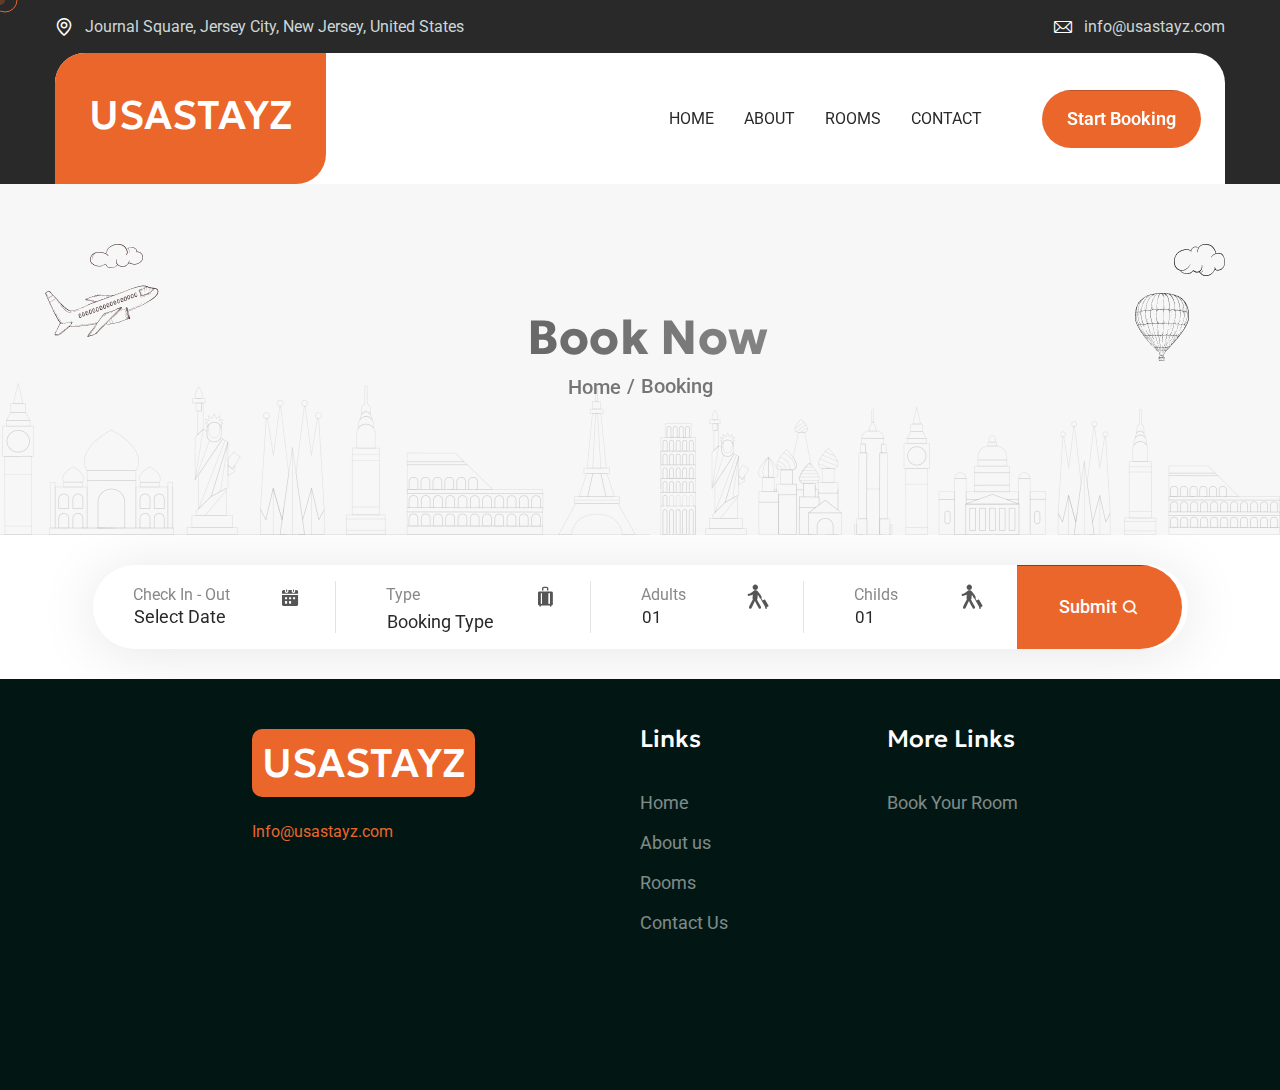
<file: booking.html>
<!DOCTYPE html>
<html lang="en">

<head>
	<meta charset="UTF-8" />
	<meta name="viewport" content="width=device-width, initial-scale=1.0" />
	<title>Book Now - USASTAYZ</title>
	<!-- favicons Icons -->
	<link rel="apple-touch-icon" sizes="180x180" href="./favicon/favicon.png" />
	<link rel="icon" type="image/png" sizes="32x32" href="./favicon/favicon.png" />
	<link rel="icon" type="image/png" sizes="16x16" href="./favicon/favicon.png" />
	<link rel="shortcut icon" href="./favicon/favicon.png" type="image/x-icon">
	<meta name="description" content="USASTAYZ is an amazing HTML designed template for travel website, travel Agency, travel blogs, tour operators, hotels, and various Travel and any other caregive website." />

	<!-- fonts -->
	<link rel="preconnect" href="https://fonts.googleapis.com">
	<link rel="preconnect" href="https://fonts.gstatic.com" crossorigin>
	<link href="https://fonts.googleapis.com/css2?family=Caveat:wght@400..700&family=Geologica:wght@100..900&family=Roboto:ital,wght@0,100;0,300;0,400;0,500;0,700;0,900;1,100;1,300;1,400;1,500;1,700;1,900&display=swap" rel="stylesheet">


	<link rel="stylesheet" href="assets/vendors/bootstrap/css/bootstrap.min.css" />
	<link rel="stylesheet" href="assets/vendors/bootstrap-select/bootstrap-select.min.css" />
	<link rel="stylesheet" href="assets/vendors/animate/animate.min.css" />
	<link rel="stylesheet" href="assets/vendors/fontawesome/css/all.min.css" />
	<link rel="stylesheet" href="assets/vendors/jquery-ui/jquery-ui.css" />
	<link rel="stylesheet" href="assets/vendors/jarallax/jarallax.css" />
	<link rel="stylesheet" href="assets/vendors/jquery-magnific-popup/jquery.magnific-popup.css" />
	<link rel="stylesheet" href="assets/vendors/daterangepicker-master/daterangepicker.css">
	<link rel="stylesheet" href="assets/vendors/travhub-icons/style.css" />
	<link rel="stylesheet" href="assets/vendors/travhub-icons2/style.css" />
	<link rel="stylesheet" href="assets/vendors/slick/slick.css">
	<link rel="stylesheet" href="assets/vendors/owl-carousel/css/owl.carousel.min.css" />
	<link rel="stylesheet" href="assets/vendors/owl-carousel/css/owl.theme.default.min.css" />

	<!-- template styles -->
	<link rel="stylesheet" href="assets/css/travhub.css" />
</head>

<body class="custom-cursor">
  <div class="custom-cursor__cursor"></div>
  <div class="custom-cursor__cursor-two"></div>
<!-- Preloader Icon -->
 <div class="page-wrapper">
	<div class="topbar-one">
	    <div class="container">
	        <div class="topbar-one__inner">
	            <ul class="list-unstyled topbar-one__info">
	                <li class="topbar-one__info__item">
	                    <i class="flaticon-pin-1 topbar-one__info__icon"></i>
	                    Journal Square, Jersey City, New Jersey, United States
	                </li>
	                <!-- <li class="topbar-one__info__item">
	                    <i class="flaticon-mail topbar-one__info__icon"></i>
	                    <a href="mailto:exam126@gmail.com">exam126@gmail.com</a>
	                </li> -->
	                <li class="topbar-one__info__item topbar-one__info__item--last">
	                    <i class="flaticon-mail topbar-one__info__icon"></i>
	                    <a href="mailto:info@usastayz.com">info@usastayz.com</a>
	                </li>
	            </ul><!-- /.list-unstyled topbar-one__info -->
	        </div><!-- /.topbar-one__inner -->
	    </div><!-- /.container-fluid -->
	</div><!-- /.topbar-one -->
	<header class="main-header sticky-header sticky-header--normal">
	    <div class="container">
	        <div class="main-header__inner">
	            <div class="main-header__logo">
	                <a href="https://www.usastayz.com/">
	                    <h1 class="footer-head" width="152">USASTAYZ</h1>
	                </a>
	            </div><!-- /.main-header__logo -->
	            <nav class="main-header__nav main-menu">
	                <ul class="main-menu__list">
						<li class="dropdown">
							<a href="https://www.usastayz.com/">Home</a>
						</li>
						<li>
							<a href="about.html">About</a>
						</li>
						<li class="dropdown">
							<a href="destination.html">Rooms</a>
						</li>
						<li>
							<a href="contact.html">Contact</a>
						</li>
					</ul>
	            </nav><!-- /.main-header__nav -->
	            <div class="main-header__right">
	                <div class="mobile-nav__btn mobile-nav__toggler">
	                    <span></span>
	                    <span></span>
	                    <span></span>
	                </div><!-- /.mobile-nav__toggler -->
					<a href="#" class="search-toggler main-header__search">
					</a><!-- /.search-toggler -->
	                <div class="main-header__btn">
	                    <a href="booking.html" class="travhub-btn">
	                        <span>Start Booking</span>
	                    </a><!-- /.thm-btn main-header__btn -->
	                </div>
	            </div><!-- /.main-header__right -->
	        </div><!-- /.main-header__inner -->
	    </div><!-- /.container-fluid -->
	</header><!-- /.main-header -->

    <section class="page-header">
        <div class="page-header__bg"></div><!-- /.page-header__bg -->
        <div class="page-header__shape-one"></div><!-- /.page-header__shape-one -->
        <div class="page-header__shape-two"></div><!-- /.page-header__shape-two -->
        <div class="container">
            <h2 class="page-header__title bw-split-in-right">Book Now</h2>
            <ul class="travhub-breadcrumb list-unstyled">
                <li><a href="https://www.usastayz.com/">Home</a></li>
                <li>Booking</li>
            </ul><!-- /.thm-breadcrumb list-unstyled -->
        </div><!-- /.container -->
    </section><!-- /.page-header -->
<br>
	<div class="container-fluid">
		<div class="hero-one__form">
			<div class="banner-form wow fadeInUp" data-wow-duration='1500ms' data-wow-delay='300ms'>
				<form class="banner-form__wrapper" action="booking_confirm.html">
					<div class="banner-form row gutter-x-30 align-items-center">
						<div class="banner-form__control banner-form__col--1 banner-form__control--form">
							<i class="icon icon-calendar-1"></i>
							<label for="date">Check In - Out</label>
							<input class="travhub-multi-datepicker" id="date" type="text" name="date" placeholder="Select Date">
						</div>
						<div class="banner-form__control banner-form__col--2">
							<i class="icon icon-luggage--1"></i>
							<label for="type2">Type</label>
							<select name="type" class="selectpicker" id="type2">
								<option value="select">Booking Type</option>
								<option value="Spain">Holiday</option>
								<option value="africa">Official</option>
							</select>
						</div>
	
						<div class="banner-form__control banner-form__col--4">
							<i class="icon icon-traveler-with-a-suitcase-1"></i><!-- / -->
							<label for="guests">Adults</label>
							<input id="guests" type="number" value="01" name="guests" placeholder="2">
						</div>
	
						<div class="banner-form__control banner-form__col--4">
							<i class="icon icon-traveler-with-a-suitcase-1"></i><!-- / -->
							<label for="guests">Childs</label>
							<input id="guests" type="number" value="01" name="guests" placeholder="2">
						</div>
	
						<div class="banner-form__control banner-form__button banner-form__col--5">
							<button class="travhub-btn" type="submit"><span>  Submit <i class="icon-magnifying-glass-1"></i></span></button>
						</div>
	
					</div>
				</form>
			</div></div><br>
			</div></div>
				</div><!-- item -->
			</div><!-- carousel -->
		</div>
	</section>
	<!-- blog-end -->

	<footer class="main-footer">
			<div class="mc-form__response"></div><!-- /.mc-form__response -->
		</div><!-- /.main-footer__top -->
			<div class="row">
				<div class="col-md-6 col-xl-4 wow fadeInUp" data-wow-delay="00ms">
					<div class="footer-widget footer-widget--about">
						<a href="https://www.usastayz.com/" class="footer-widget__logo">
							<h1 class="footer-head" width="185">USASTAYZ</h1>
						</a>
						<p class="footer-widget__text">
							<a href="mailto:info@usastayz.com">Info@usastayz.com</a>
						</p>
					</div><!-- /.footer-widget -->
				</div><!-- /.col-md-6 -->
				<div class="col-md-6 col-xl-2 wow fadeInUp" data-wow-delay="100ms">
					<div class="footer-widget footer-widget--links">
						<h2 class="footer-widget__title">Links</h2><!-- /.footer-widget__title -->
						<ul class="list-unstyled footer-widget__links">
							<li><a href="https://www.usastayz.com/">Home</a></li>
							<li><a href="about.html">About us</a></li>
							<li><a href="destination.html">Rooms</a></li>
							<!-- <li><a href="blog-grid-right.html">Blog</a></li> -->
							<li><a href="contact.html">Contact Us</a></li>
						</ul><!-- /.list-unstyled footer-widget__links -->
					</div><!-- /.footer-widget -->
				</div><!-- /.col-md-6 -->
				<div class="col-md-6 col-xl-2 wow fadeInUp" data-wow-delay="200ms">
					<div class="footer-widget footer-widget--links-two">
						<h2 class="footer-widget__title">More Links</h2><!-- /.footer-widget__title -->
						<ul class="list-unstyled footer-widget__links">
							<li><a href="booking.html">Book Your Room</a></li>
							<!-- <li><a href="about.html">Terms & conditions</a></li>
							<li><a href="pricing.html">Privacy policy</a></li>
							<li><a href="login.html">Cookie policy</a></li> -->
						</ul><!-- /.list-unstyled footer-widget__links -->
					</div><!-- /.footer-widget -->
				</div>
				</div><!-- /.col-md-6 -->
			</div><!-- /.row -->
		</div><!-- /.container -->
		<div class="main-footer__bottom  wow fadeInUp" data-wow-delay="00ms">
			<div class="container">
				<div class="main-footer__bottom__inner">
					<p class="main-footer__copyright">
						&copy; Copyright - <a href="https://usastayz.com/" target="_blank"> USASTAYZ </a><span class="dynamic-year"></span> Designed by <a href="https://techplustalent.com/" target="_blank">TechPlus Talent</a>
					</p>
				</div><!-- /.main-footer__inner -->
			</div><!-- /.container -->
		</div><!-- /.main-footer__bottom -->
	</footer><!-- /.main-footer -->

</div><!-- /.page-wrapper -->


<div class="mobile-nav__wrapper">
	<div class="mobile-nav__overlay mobile-nav__toggler"></div>
	<!-- /.mobile-nav__overlay -->
	<div class="mobile-nav__content">
		<span class="mobile-nav__close mobile-nav__toggler"><i class="fa fa-times"></i></span>
		<div class="logo-box">
			<a href="https://www.usastayz.com/" aria-label="logo image"><h1 class="footer-head" width="155">USASTAYZ</h1></a>
		</div>
		<!-- /.logo-box -->
		<div class="mobile-nav__container"></div>
		<!-- /.mobile-nav__container -->

		<ul class="mobile-nav__contact list-unstyled">
			<li>
				<i class="fa fa-envelope"></i>
				<a href="mailto:info@usastayz.com">info@usastayz.com</a>
			</li>
			<!-- <li>
				<i class="fa fa-phone-alt"></i>
				<a href="tel:666-888-0000">666 888 0000</a>
			</li> -->
		</ul><!-- /.mobile-nav__contact -->
		<!-- <div class="mobile-nav__social">
			<a href="https://facebook.com">
				<i class="fab fa-facebook-f" aria-hidden="true"></i>
				<span class="sr-only">Facebook</span>
			</a>
			<a href="https://twitter.com">
				<i class="fab fa-twitter" aria-hidden="true"></i>
				<span class="sr-only">Twitter</span>
			</a>
			<a href="https://linkedin.com">
				<i class="fab fa-linkedin-in" aria-hidden="true"></i>
				<span class="sr-only">Linkedin</span>
			</a>
			<a href="https://instagram.com">
				<i class="fab fa-instagram" aria-hidden="true"></i>
				<span class="sr-only">Instagram</span>
			</a> -->
		</div><!-- /.mobile-nav__social -->
	</div>
	<!-- /.mobile-nav__content -->
</div>
<!-- /.mobile-nav__wrapper -->
<div class="search-popup">
	<div class="search-popup__overlay search-toggler"></div>
	<!-- /.search-popup__overlay -->
	<div class="search-popup__content">
		<form role="search" method="get" class="search-popup__form" action="#">
			<input type="text" id="search" placeholder="Search Here..." />
			<button type="submit" aria-label="search submit">
				<span><i class="flaticon-search"></i></span>
			</button>
		</form>
	</div>
	<!-- /.search-popup__content -->
</div>
<!-- /.search-popup -->

<a href="#" class="scroll-to-top">
    <svg class="scroll-to-top__circle" width="100%" height="100%" viewBox="-1 -1 102 102">
        <path d="M50,1 a49,49 0 0,1 0,98 a49,49 0 0,1 0,-98" />
    </svg>
</a>


<script src="assets/vendors/jquery/jquery-3.7.1.min.js"></script>
<script src="assets/vendors/bootstrap/js/bootstrap.bundle.min.js"></script>
<script src="assets/vendors/bootstrap-select/bootstrap-select.min.js"></script>
<script src="assets/vendors/jarallax/jarallax.min.js"></script>
<script src="assets/vendors/jquery-ui/jquery-ui.js"></script>
<script src="assets/vendors/jquery-ajaxchimp/jquery.ajaxchimp.min.js"></script>
<script src="assets/vendors/jquery-appear/jquery.appear.min.js"></script>
<script src="assets/vendors/jquery-magnific-popup/jquery.magnific-popup.min.js"></script>
<script src="assets/vendors/jquery-validate/jquery.validate.min.js"></script>
<script src="assets/vendors/wnumb/wNumb.min.js"></script>
<script src="assets/vendors/daterangepicker-master/moment.min.js"></script>
<script src="assets/vendors/daterangepicker-master/daterangepicker.js"></script>
<script src="assets/vendors/owl-carousel/js/owl.carousel.min.js"></script>
<script src="assets/vendors/wow/wow.js"></script>
<script src="assets/vendors/imagesloaded/imagesloaded.min.js"></script>
<script src="assets/vendors/isotope/isotope.js"></script>
<script src="assets/vendors/simpleParallax/simpleParallax.min.js"></script>
<script src="assets/vendors/slick/slick.min.js"></script>
<script src="assets/vendors/countdown/countdown.min.js"></script>
<!-- gsap js -->
<script src="assets/vendors/gsap/gsap.js"></script>
<script src="assets/vendors/gsap/scrolltrigger.min.js"></script>
<script src="assets/vendors/gsap/splittext.min.js"></script>
<script src="assets/vendors/gsap/travhub-split.js"></script>
<!-- template js -->
<script src="assets/js/travhub.js"></script>
</body>

</html>
</file>
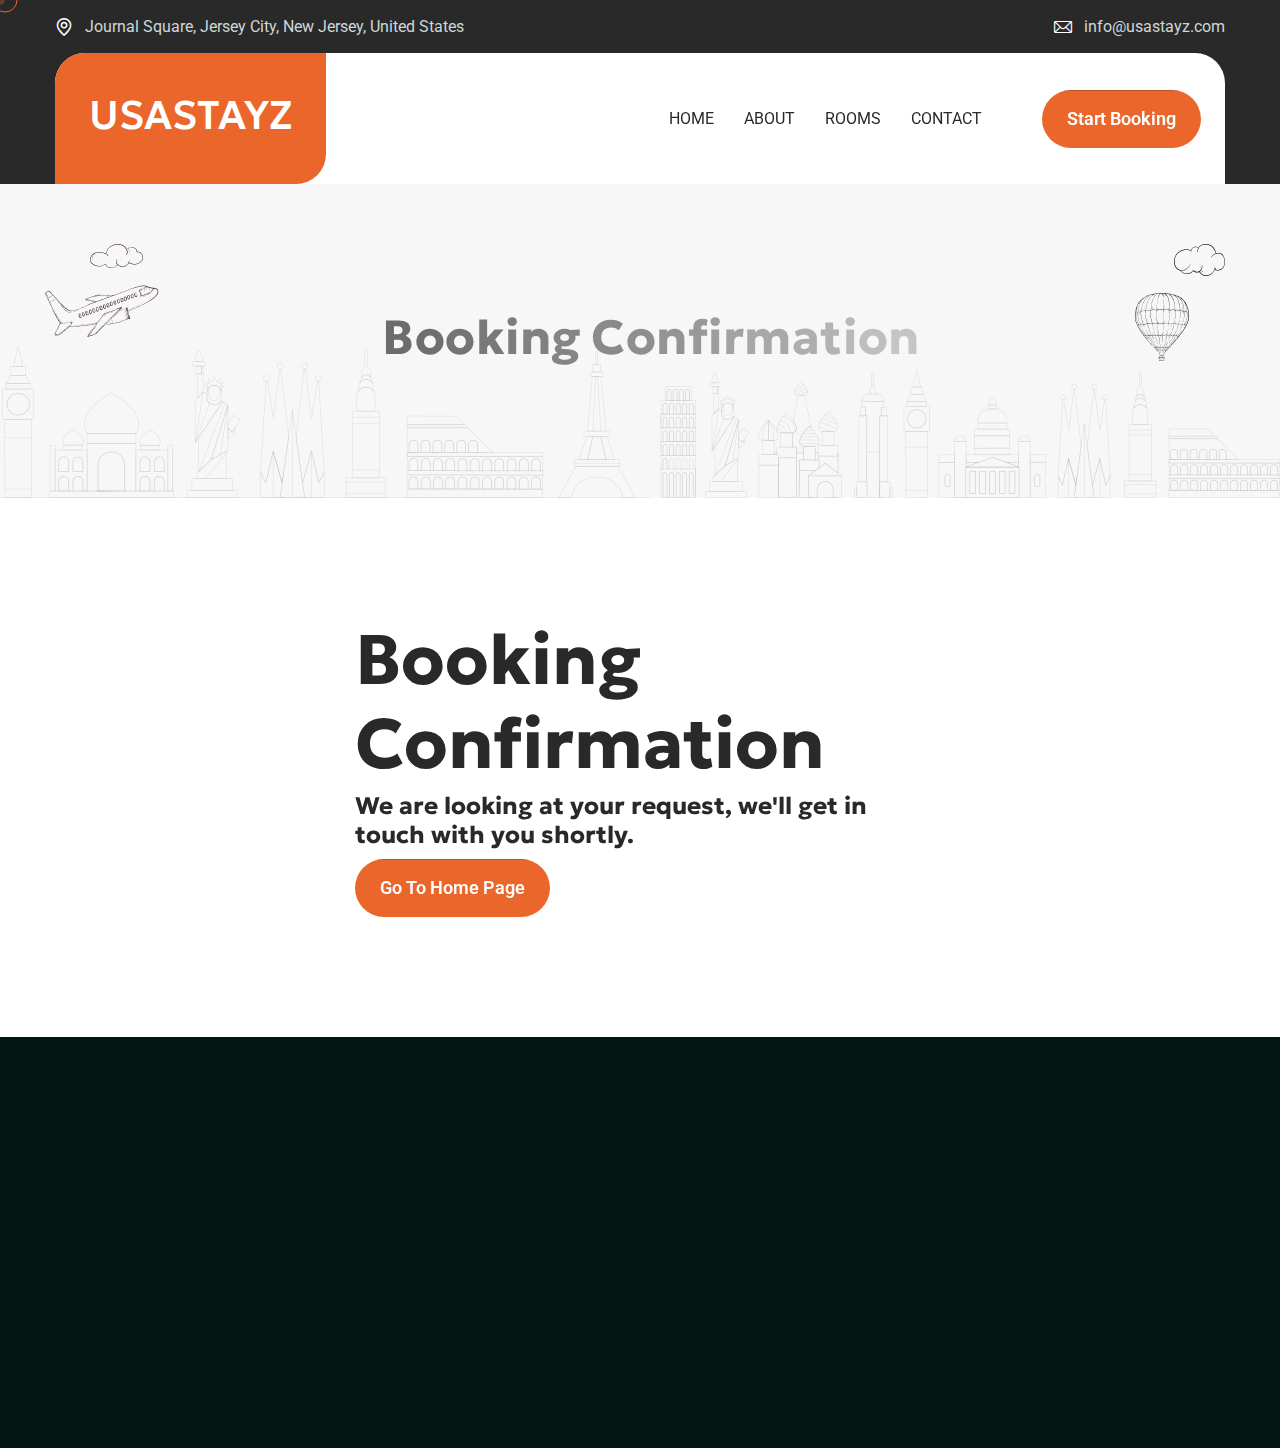
<file: booking_confirm.html>
<!DOCTYPE html>
<html lang="en">

<head>
	<meta charset="UTF-8" />
	<meta name="viewport" content="width=device-width, initial-scale=1.0" />
	<title>Booking Confirmation</title>
	<!-- favicons Icons -->
	<link rel="apple-touch-icon" sizes="180x180" href="./favicon/favicon.png" />
	<link rel="icon" type="image/png" sizes="32x32" href="./favicon/favicon.png" />
	<link rel="icon" type="image/png" sizes="16x16" href="./favicon/favicon.png" />
	<link rel="shortcut icon" href="./favicon/favicon.png" type="image/x-icon">
	<meta name="description" content="USASTAYZ is an amazing HTML designed template for travel website, travel Agency, travel blogs, tour operators, hotels, and various Travel and any other caregive website." />

	<!-- fonts -->
	<link rel="preconnect" href="https://fonts.googleapis.com">
	<link rel="preconnect" href="https://fonts.gstatic.com" crossorigin>
	<link href="https://fonts.googleapis.com/css2?family=Caveat:wght@400..700&family=Geologica:wght@100..900&family=Roboto:ital,wght@0,100;0,300;0,400;0,500;0,700;0,900;1,100;1,300;1,400;1,500;1,700;1,900&display=swap" rel="stylesheet">


	<link rel="stylesheet" href="assets/vendors/bootstrap/css/bootstrap.min.css" />
	<link rel="stylesheet" href="assets/vendors/bootstrap-select/bootstrap-select.min.css" />
	<link rel="stylesheet" href="assets/vendors/animate/animate.min.css" />
	<link rel="stylesheet" href="assets/vendors/fontawesome/css/all.min.css" />
	<link rel="stylesheet" href="assets/vendors/jquery-ui/jquery-ui.css" />
	<link rel="stylesheet" href="assets/vendors/jarallax/jarallax.css" />
	<link rel="stylesheet" href="assets/vendors/jquery-magnific-popup/jquery.magnific-popup.css" />
	<link rel="stylesheet" href="assets/vendors/daterangepicker-master/daterangepicker.css">
	<link rel="stylesheet" href="assets/vendors/travhub-icons/style.css" />
	<link rel="stylesheet" href="assets/vendors/travhub-icons2/style.css" />
	<link rel="stylesheet" href="assets/vendors/slick/slick.css">
	<link rel="stylesheet" href="assets/vendors/owl-carousel/css/owl.carousel.min.css" />
	<link rel="stylesheet" href="assets/vendors/owl-carousel/css/owl.theme.default.min.css" />

	<!-- template styles -->
	<link rel="stylesheet" href="assets/css/travhub.css" />
</head>

<body class="custom-cursor">
  <div class="custom-cursor__cursor"></div>
  <div class="custom-cursor__cursor-two"></div>
<!-- Preloader Icon -->
 <div class="page-wrapper">
	<div class="topbar-one">
	    <div class="container">
	        <div class="topbar-one__inner">
	            <ul class="list-unstyled topbar-one__info">
	                <li class="topbar-one__info__item">
	                    <i class="flaticon-pin-1 topbar-one__info__icon"></i>
	                    Journal Square, Jersey City, New Jersey, United States
	                </li>
	                <!-- <li class="topbar-one__info__item">
	                    <i class="flaticon-mail topbar-one__info__icon"></i>
	                    <a href="mailto:exam126@gmail.com">exam126@gmail.com</a>
	                </li> -->
	                <li class="topbar-one__info__item topbar-one__info__item--last">
	                    <i class="flaticon-mail topbar-one__info__icon"></i>
	                    <a href="mailto:info@usastayz.com">info@usastayz.com</a>
	                </li>
	            </ul><!-- /.list-unstyled topbar-one__info -->
	        </div><!-- /.topbar-one__inner -->
	    </div><!-- /.container-fluid -->
	</div><!-- /.topbar-one -->
	<header class="main-header sticky-header sticky-header--normal">
	    <div class="container">
	        <div class="main-header__inner">
	            <div class="main-header__logo">
	                <a href="https://www.usastayz.com/">
	                    <h1 class="footer-head" width="152">USASTAYZ</h1>
	                </a>
	            </div><!-- /.main-header__logo -->
	            <nav class="main-header__nav main-menu">
	                <ul class="main-menu__list">
						<li class="dropdown">
							<a href="https://www.usastayz.com/">Home</a>
						</li>
						<li>
							<a href="about.html">About</a>
						</li>
						<li class="dropdown">
							<a href="destination.html">Rooms</a>
						</li>
						<li>
							<a href="contact.html">Contact</a>
						</li>
					</ul>
	            </nav><!-- /.main-header__nav -->
	            <div class="main-header__right">
	                <div class="mobile-nav__btn mobile-nav__toggler">
	                    <span></span>
	                    <span></span>
	                    <span></span>
	                </div><!-- /.mobile-nav__toggler -->
					<a href="#" class="search-toggler main-header__search">
					</a><!-- /.search-toggler -->
	                <div class="main-header__btn">
	                    <a href="booking.html" class="travhub-btn">
	                        <span>Start Booking</span>
	                    </a><!-- /.thm-btn main-header__btn -->
	                </div>
	            </div><!-- /.main-header__right -->
	        </div><!-- /.main-header__inner -->
	    </div><!-- /.container-fluid -->
	</header><!-- /.main-header -->

    <section class="page-header">
        <div class="page-header__bg"></div><!-- /.page-header__bg -->
        <div class="page-header__shape-one"></div><!-- /.page-header__shape-one -->
        <div class="page-header__shape-two"></div><!-- /.page-header__shape-two -->
        <div class="container">
            <h2 class="page-header__title bw-split-in-right">Booking Confirmation</h2>
            </ul><!-- /.thm-breadcrumb list-unstyled -->
        </div><!-- /.container -->
    </section><!-- /.page-header -->

    <section class="error-404">
		<div class="container">
			<div class="row d-flex align-items-center">
				<div class="col-md-6 wow fadeInRight" data-wow-delay="200ms">
					<div class="error-404__content">
						<h4 class="error-404__title">Booking Confirmation</h4><!-- /.error-404__title -->
						<h3 class="error-404__sub-title">We are looking at your request, we'll get in touch with you shortly.</h3><!-- /.error-404__title -->
						
						<div class="error-404__btns">
							<a href="https://www.usastayz.com/" class="travhub-btn"><span>Go To Home Page</span></a>
						</div><!-- /.error-404__btns -->
					</div>
				</div>
			</div>
		</div><!-- /.container -->
    </section><!-- /.error-404 -->


</div>
				</div><!-- item -->
			</div><!-- carousel -->
		</div>
	</section>
	<!-- blog-end -->

	<footer class="main-footer">
			<div class="mc-form__response"></div><!-- /.mc-form__response -->
		</div><!-- /.main-footer__top -->
			<div class="row">
				<div class="col-md-6 col-xl-4 wow fadeInUp" data-wow-delay="00ms">
					<div class="footer-widget footer-widget--about">
						<a href="https://www.usastayz.com/" class="footer-widget__logo">
							<h1 class="footer-head" width="185">USASTAYZ</h1>
						</a>
						<p class="footer-widget__text">
							<a href="mailto:info@usastayz.com">Info@usastayz.com</a>
						</p>
					</div><!-- /.footer-widget -->
				</div><!-- /.col-md-6 -->
				<div class="col-md-6 col-xl-2 wow fadeInUp" data-wow-delay="100ms">
					<div class="footer-widget footer-widget--links">
						<h2 class="footer-widget__title">Links</h2><!-- /.footer-widget__title -->
						<ul class="list-unstyled footer-widget__links">
							<li><a href="https://www.usastayz.com/">Home</a></li>
							<li><a href="about.html">About us</a></li>
							<li><a href="destination.html">Rooms</a></li>
							<!-- <li><a href="blog-grid-right.html">Blog</a></li> -->
							<li><a href="contact.html">Contact Us</a></li>
						</ul><!-- /.list-unstyled footer-widget__links -->
					</div><!-- /.footer-widget -->
				</div><!-- /.col-md-6 -->
				<div class="col-md-6 col-xl-2 wow fadeInUp" data-wow-delay="200ms">
					<div class="footer-widget footer-widget--links-two">
						<h2 class="footer-widget__title">More Links</h2><!-- /.footer-widget__title -->
						<ul class="list-unstyled footer-widget__links">
							<li><a href="booking.html">Book Your Room</a></li>
							<!-- <li><a href="about.html">Terms & conditions</a></li>
							<li><a href="pricing.html">Privacy policy</a></li>
							<li><a href="login.html">Cookie policy</a></li> -->
						</ul><!-- /.list-unstyled footer-widget__links -->
					</div><!-- /.footer-widget -->
				</div>
				</div><!-- /.col-md-6 -->
			</div><!-- /.row -->
		</div><!-- /.container -->
		<div class="main-footer__bottom  wow fadeInUp" data-wow-delay="00ms">
			<div class="container">
				<div class="main-footer__bottom__inner">
					<p class="main-footer__copyright">
						&copy; Copyright - <a href="https://usastayz.com/" target="_blank"> USASTAYZ </a><span class="dynamic-year"></span> Designed by <a href="https://techplustalent.com/" target="_blank">TechPlus Talent</a>
					</p>
				</div><!-- /.main-footer__inner -->
			</div><!-- /.container -->
		</div><!-- /.main-footer__bottom -->
	</footer><!-- /.main-footer -->

</div><!-- /.page-wrapper -->


<div class="mobile-nav__wrapper">
	<div class="mobile-nav__overlay mobile-nav__toggler"></div>
	<!-- /.mobile-nav__overlay -->
	<div class="mobile-nav__content">
		<span class="mobile-nav__close mobile-nav__toggler"><i class="fa fa-times"></i></span>
		<div class="logo-box">
			<a href="https://www.usastayz.com/" aria-label="logo image"><h1 class="footer-head" width="155">USASTAYZ</h1></a>
		</div>
		<!-- /.logo-box -->
		<div class="mobile-nav__container"></div>
		<!-- /.mobile-nav__container -->

		<ul class="mobile-nav__contact list-unstyled">
			<li>
				<i class="fa fa-envelope"></i>
				<a href="mailto:info@usastayz.com">info@usastayz.com</a>
			</li>
			<!-- <li>
				<i class="fa fa-phone-alt"></i>
				<a href="tel:666-888-0000">666 888 0000</a>
			</li> -->
		</ul><!-- /.mobile-nav__contact -->
		<!-- <div class="mobile-nav__social">
			<a href="https://facebook.com">
				<i class="fab fa-facebook-f" aria-hidden="true"></i>
				<span class="sr-only">Facebook</span>
			</a>
			<a href="https://twitter.com">
				<i class="fab fa-twitter" aria-hidden="true"></i>
				<span class="sr-only">Twitter</span>
			</a>
			<a href="https://linkedin.com">
				<i class="fab fa-linkedin-in" aria-hidden="true"></i>
				<span class="sr-only">Linkedin</span>
			</a>
			<a href="https://instagram.com">
				<i class="fab fa-instagram" aria-hidden="true"></i>
				<span class="sr-only">Instagram</span>
			</a> -->
		</div><!-- /.mobile-nav__social -->
	</div>
	<!-- /.mobile-nav__content -->
</div>
<!-- /.mobile-nav__wrapper -->
<div class="search-popup">
	<div class="search-popup__overlay search-toggler"></div>
	<!-- /.search-popup__overlay -->
	<div class="search-popup__content">
		<form role="search" method="get" class="search-popup__form" action="#">
			<input type="text" id="search" placeholder="Search Here..." />
			<button type="submit" aria-label="search submit">
				<span><i class="flaticon-search"></i></span>
			</button>
		</form>
	</div>
	<!-- /.search-popup__content -->
</div>
<!-- /.search-popup -->

<a href="#" class="scroll-to-top">
    <svg class="scroll-to-top__circle" width="100%" height="100%" viewBox="-1 -1 102 102">
        <path d="M50,1 a49,49 0 0,1 0,98 a49,49 0 0,1 0,-98" />
    </svg>
</a>


<script src="assets/vendors/jquery/jquery-3.7.1.min.js"></script>
<script src="assets/vendors/bootstrap/js/bootstrap.bundle.min.js"></script>
<script src="assets/vendors/bootstrap-select/bootstrap-select.min.js"></script>
<script src="assets/vendors/jarallax/jarallax.min.js"></script>
<script src="assets/vendors/jquery-ui/jquery-ui.js"></script>
<script src="assets/vendors/jquery-ajaxchimp/jquery.ajaxchimp.min.js"></script>
<script src="assets/vendors/jquery-appear/jquery.appear.min.js"></script>
<script src="assets/vendors/jquery-magnific-popup/jquery.magnific-popup.min.js"></script>
<script src="assets/vendors/jquery-validate/jquery.validate.min.js"></script>
<script src="assets/vendors/wnumb/wNumb.min.js"></script>
<script src="assets/vendors/daterangepicker-master/moment.min.js"></script>
<script src="assets/vendors/daterangepicker-master/daterangepicker.js"></script>
<script src="assets/vendors/owl-carousel/js/owl.carousel.min.js"></script>
<script src="assets/vendors/wow/wow.js"></script>
<script src="assets/vendors/imagesloaded/imagesloaded.min.js"></script>
<script src="assets/vendors/isotope/isotope.js"></script>
<script src="assets/vendors/simpleParallax/simpleParallax.min.js"></script>
<script src="assets/vendors/slick/slick.min.js"></script>
<script src="assets/vendors/countdown/countdown.min.js"></script>
<!-- gsap js -->
<script src="assets/vendors/gsap/gsap.js"></script>
<script src="assets/vendors/gsap/scrolltrigger.min.js"></script>
<script src="assets/vendors/gsap/splittext.min.js"></script>
<script src="assets/vendors/gsap/travhub-split.js"></script>
<!-- template js -->
<script src="assets/js/travhub.js"></script>
</body>

</html>
</file>
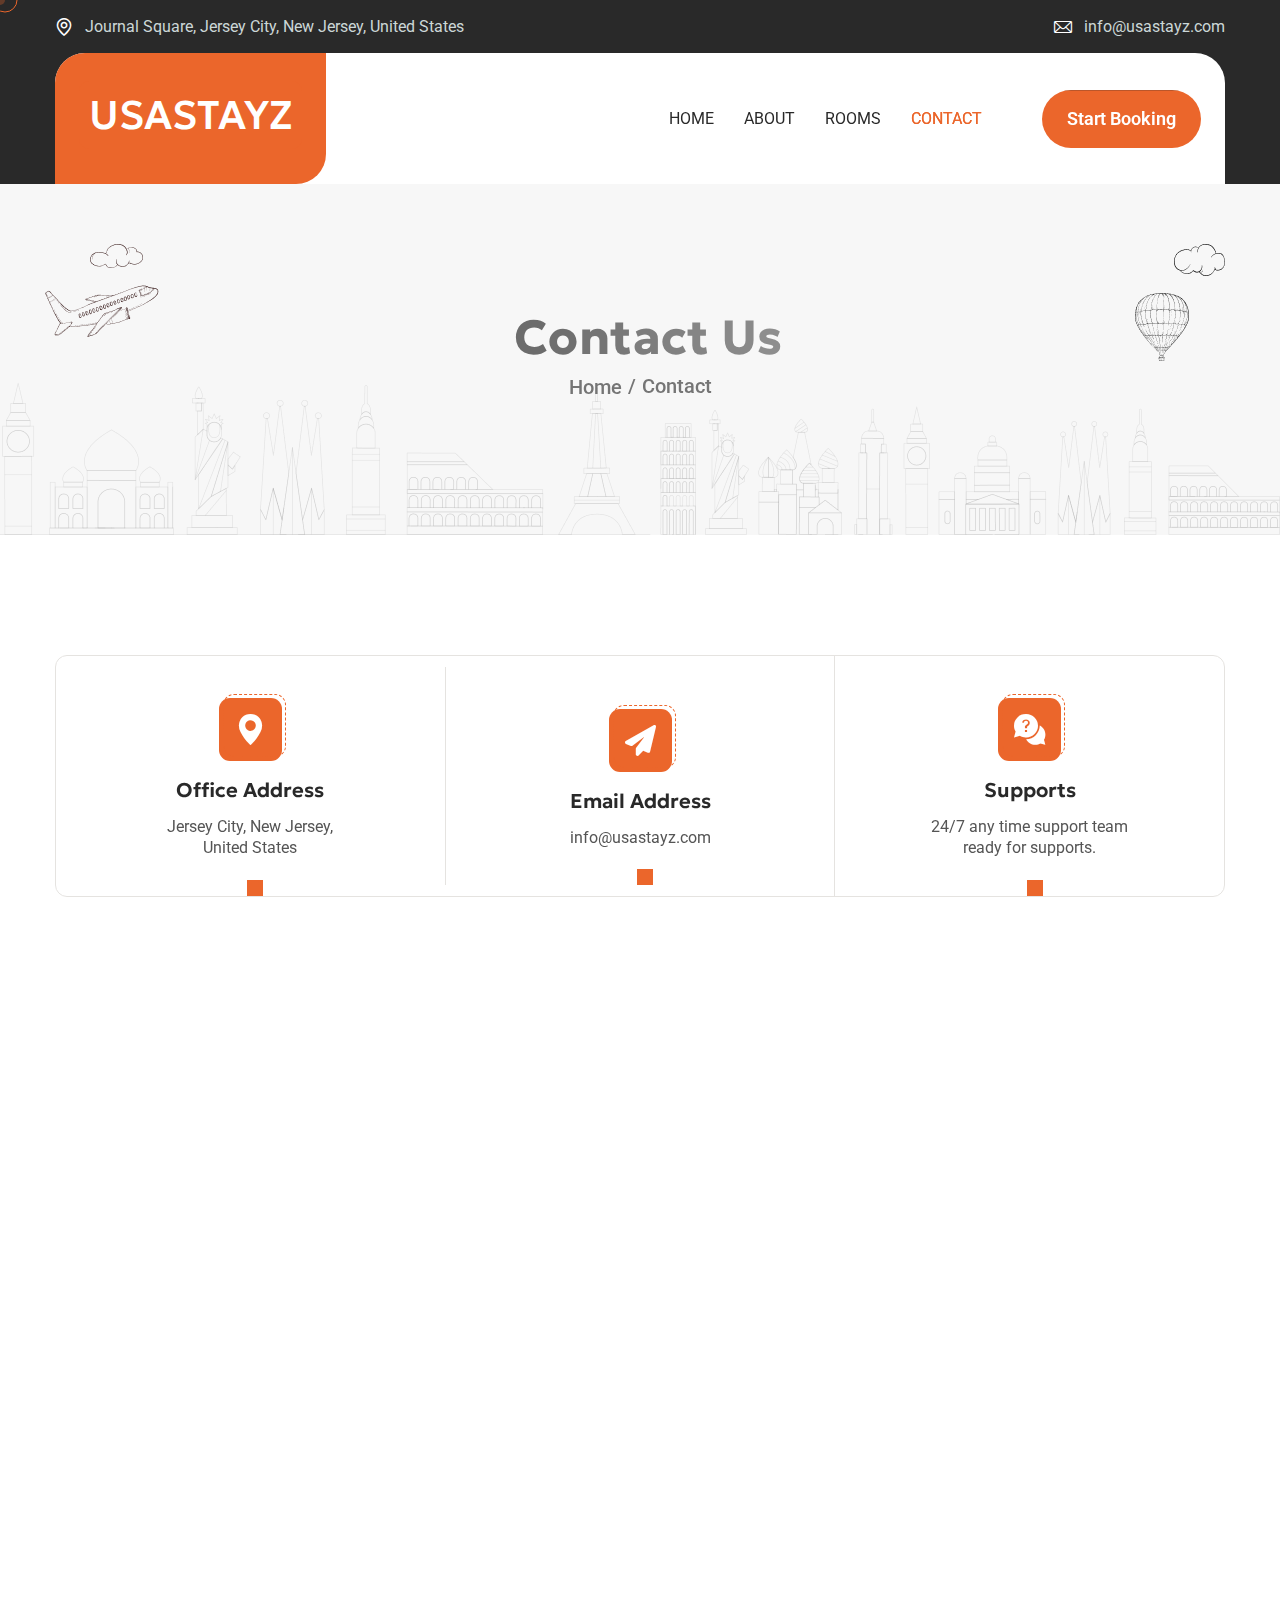
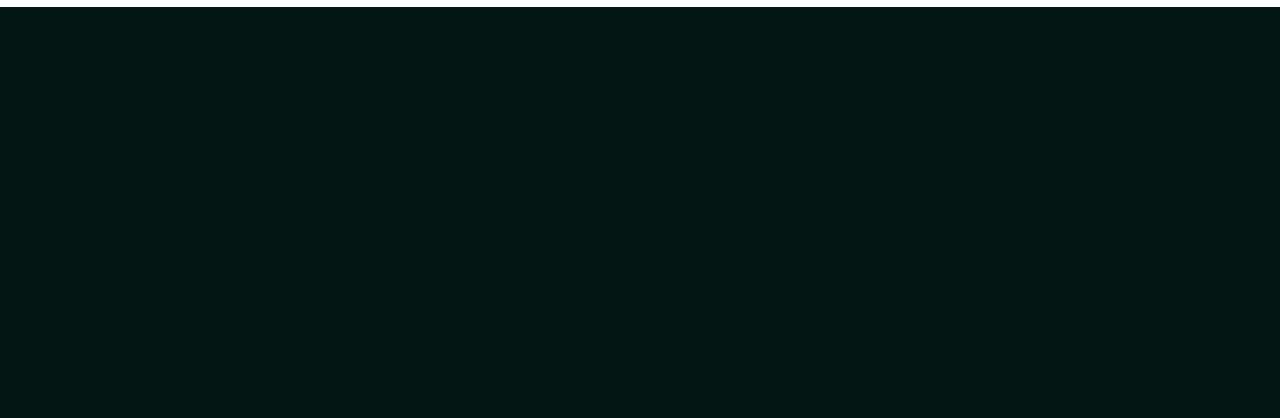
<file: contact.html>
<!DOCTYPE html>
<html lang="en">

<head>
	<meta charset="UTF-8" />
	<meta name="viewport" content="width=device-width, initial-scale=1.0" />
	<title>Book Now - USASTAYZ</title>
	<!-- favicons Icons -->
	<link rel="apple-touch-icon" sizes="180x180" href="./favicon/favicon.png" />
	<link rel="icon" type="image/png" sizes="32x32" href="./favicon/favicon.png" />
	<link rel="icon" type="image/png" sizes="16x16" href="./favicon/favicon.png" />
	<link rel="shortcut icon" href="./favicon/favicon.png" type="image/x-icon">
	<meta name="description" content="USASTAYZ is an amazing HTML designed template for travel website, travel Agency, travel blogs, tour operators, hotels, and various Travel and any other caregive website." />

	<!-- fonts -->
	<link rel="preconnect" href="https://fonts.googleapis.com">
	<link rel="preconnect" href="https://fonts.gstatic.com" crossorigin>
	<link href="https://fonts.googleapis.com/css2?family=Caveat:wght@400..700&family=Geologica:wght@100..900&family=Roboto:ital,wght@0,100;0,300;0,400;0,500;0,700;0,900;1,100;1,300;1,400;1,500;1,700;1,900&display=swap" rel="stylesheet">


	<link rel="stylesheet" href="assets/vendors/bootstrap/css/bootstrap.min.css" />
	<link rel="stylesheet" href="assets/vendors/bootstrap-select/bootstrap-select.min.css" />
	<link rel="stylesheet" href="assets/vendors/animate/animate.min.css" />
	<link rel="stylesheet" href="assets/vendors/fontawesome/css/all.min.css" />
	<link rel="stylesheet" href="assets/vendors/jquery-ui/jquery-ui.css" />
	<link rel="stylesheet" href="assets/vendors/jarallax/jarallax.css" />
	<link rel="stylesheet" href="assets/vendors/jquery-magnific-popup/jquery.magnific-popup.css" />
	<link rel="stylesheet" href="assets/vendors/daterangepicker-master/daterangepicker.css">
	<link rel="stylesheet" href="assets/vendors/travhub-icons/style.css" />
	<link rel="stylesheet" href="assets/vendors/travhub-icons2/style.css" />
	<link rel="stylesheet" href="assets/vendors/slick/slick.css">
	<link rel="stylesheet" href="assets/vendors/owl-carousel/css/owl.carousel.min.css" />
	<link rel="stylesheet" href="assets/vendors/owl-carousel/css/owl.theme.default.min.css" />

	<!-- template styles -->
	<link rel="stylesheet" href="assets/css/travhub.css" />
</head>

<body class="custom-cursor">
  <div class="custom-cursor__cursor"></div>
  <div class="custom-cursor__cursor-two"></div>
<!-- Preloader Icon -->
 <div class="page-wrapper">
	<div class="topbar-one">
	    <div class="container">
	        <div class="topbar-one__inner">
	            <ul class="list-unstyled topbar-one__info">
	                <li class="topbar-one__info__item">
	                    <i class="flaticon-pin-1 topbar-one__info__icon"></i>
	                    Journal Square, Jersey City, New Jersey, United States
	                </li>
	                <!-- <li class="topbar-one__info__item">
	                    <i class="flaticon-mail topbar-one__info__icon"></i>
	                    <a href="mailto:exam126@gmail.com">exam126@gmail.com</a>
	                </li> -->
	                <li class="topbar-one__info__item topbar-one__info__item--last">
	                    <i class="flaticon-mail topbar-one__info__icon"></i>
	                    <a href="mailto:info@usastayz.com">info@usastayz.com</a>
	                </li>
	            </ul><!-- /.list-unstyled topbar-one__info -->
	        </div><!-- /.topbar-one__inner -->
	    </div><!-- /.container-fluid -->
	</div><!-- /.topbar-one -->
	<header class="main-header sticky-header sticky-header--normal">
	    <div class="container">
	        <div class="main-header__inner">
	            <div class="main-header__logo">
	                <a href="https://www.usastayz.com/">
	                    <h1 class="footer-head" width="152">USASTAYZ</h1>
	                </a>
	            </div><!-- /.main-header__logo -->
	            <nav class="main-header__nav main-menu">
	                <ul class="main-menu__list">
						<li class="dropdown">
							<a href="https://www.usastayz.com/">Home</a>
						</li>
						<li>
							<a href="about.html">About</a>
						</li>
						<li class="dropdown">
							<a href="destination.html">Rooms</a>
						</li>
						<li>
							<a href="contact.html">Contact</a>
						</li>
					</ul>
	            </nav><!-- /.main-header__nav -->
	            <div class="main-header__right">
	                <div class="mobile-nav__btn mobile-nav__toggler">
	                    <span></span>
	                    <span></span>
	                    <span></span>
	                </div><!-- /.mobile-nav__toggler -->
					<a href="#" class="search-toggler main-header__search">
					</a><!-- /.search-toggler -->
	                <div class="main-header__btn">
	                    <a href="booking.html" class="travhub-btn">
	                        <span>Start Booking</span>
	                    </a><!-- /.thm-btn main-header__btn -->
	                </div>
	            </div><!-- /.main-header__right -->
	        </div><!-- /.main-header__inner -->
	    </div><!-- /.container-fluid -->
	</header><!-- /.main-header -->

    <section class="page-header">
        <div class="page-header__bg"></div><!-- /.page-header__bg -->
        <div class="page-header__shape-one"></div><!-- /.page-header__shape-one -->
        <div class="page-header__shape-two"></div><!-- /.page-header__shape-two -->
        <div class="container">
            <h2 class="page-header__title bw-split-in-right">Contact Us</h2>
            <ul class="travhub-breadcrumb list-unstyled">
                <li><a href="https://www.usastayz.com/">Home</a></li>
                <li>Contact</li>
            </ul><!-- /.thm-breadcrumb list-unstyled -->
        </div><!-- /.container -->
    </section><!-- /.page-header -->

<section class="contact-info">
	<div class="container">
		<ul class="contact-info__list">
			<li class="contact-info__item">
				<div class="contact-info__icon"><i class="icon-pin-2"></i></div>
				<h5 class="contact-info__title">Office Address</h5>
				<p class="contact-info__text">Jersey City, New Jersey,<br> United States</p>
			</li><!-- item -->
			<li class="contact-info__item">
				<div class="contact-info__icon"><i class="icon-cursor"></i></div>
				<h5 class="contact-info__title">Email Address</h5>
				<p class="contact-info__text"><a href="mailto:info@usastayz.com">info@usastayz.com</a><br>
					<!-- <a href="mailto:yourmail@gmail.com">yourmail@gmail.com</a></p> -->
			</li><!-- item -->
			<li class="contact-info__item">
				<div class="contact-info__icon"><i class="icon-help"></i></div>
				<h5 class="contact-info__title">Supports</h5>
				<p class="contact-info__text">24/7 any time support team <br>ready for supports.</p>
			</li><!-- item -->
		</ul>
	</div>
</section>

<section class="contact-page">
	<div class="contact-page__shape-one" style="background-image: url(assets/images/shapes/contact-page-shape-1.png);"></div>
	<div class="container">
		<div class="row d-flex align-items-center">
			<div class="col-lg-6 wow fadeInUp" data-wow-delay="100ms">
				<iframe class="position-relative rounded w-100 h-100"
						src="https://www.google.com/maps/embed?pb=!1m18!1m12!1m3!1d3001156.4288297426!2d-78.01371936852176!3d42.72876761954724!2m3!1f0!2f0!3f0!3m2!1i1024!2i768!4f13.1!3m3!1m2!1s0x4ccc4bf0f123a5a9%3A0xddcfc6c1de189567!2sNew%20York%2C%20USA!5e0!3m2!1sen!2sbd!4v1603794290143!5m2!1sen!2sbd"
						frameborder="0" style="min-height: 350px; border:0;" allowfullscreen="" aria-hidden="false"
						tabindex="0"></iframe>
			</div>
			<div class="col-lg-6 wow fadeInRight" data-wow-delay="200ms">
				<div class="sec-title text-left">
					<div class="sec-title__tagline bw-split-in-right">Contact Us<img src="assets/images/shapes/sec-title-shape.png" alt="Travhub"></div>
					<h3 class="sec-title__title bw-split-in-left">Get In Touch</h3>
				</div>
				<form class="contact-page__form contact-form-validated form-one" action="inc/sendemail.php">
					<div class="form-one__group">
						<div class="form-one__control">
							<label for="name">Full Name</label>
							<input id="name" type="text" name="name" placeholder="Enter name" required>
						</div><!-- /.form-one__control -->
						<div class="form-one__control">
							<label for="email">Email</label>
							<input id="email" type="email" name="email" placeholder="Enter email" required>
						</div><!-- /.form-one__control -->
						<div class="form-one__control form-one__control--full">
							<label for="message">Message</label>
							<textarea id="message" name="message" placeholder="Write Message" required></textarea>
						</div><!-- /.form-one__control -->
						<div class="form-one__control form-one__control--full">
							<button type="submit" class="travhub-btn">
								<span>Send Messages</span>
							</button>
						</div><!-- /.form-one__control -->
					</div><!-- /.form-one__group -->
				</form>
				<div class="result"></div>
			</div>
		</div>
	</div><!-- /.container -->
</section><!-- /.contact-page -->


</div>
				</div><!-- item -->
			</div><!-- carousel -->
		</div>
	</section>
	<!-- blog-end -->

	<footer class="main-footer">
			<div class="mc-form__response"></div><!-- /.mc-form__response -->
		</div><!-- /.main-footer__top -->
			<div class="row">
				<div class="col-md-6 col-xl-4 wow fadeInUp" data-wow-delay="00ms">
					<div class="footer-widget footer-widget--about">
						<a href="https://www.usastayz.com/" class="footer-widget__logo">
							<h1 class="footer-head" width="185">USASTAYZ</h1>
						</a>
						<p class="footer-widget__text">
							<a href="mailto:info@usastayz.com">Info@usastayz.com</a>
						</p>
					</div><!-- /.footer-widget -->
				</div><!-- /.col-md-6 -->
				<div class="col-md-6 col-xl-2 wow fadeInUp" data-wow-delay="100ms">
					<div class="footer-widget footer-widget--links">
						<h2 class="footer-widget__title">Links</h2><!-- /.footer-widget__title -->
						<ul class="list-unstyled footer-widget__links">
							<li><a href="https://www.usastayz.com/">Home</a></li>
							<li><a href="about.html">About us</a></li>
							<li><a href="destination.html">Rooms</a></li>
							<!-- <li><a href="blog-grid-right.html">Blog</a></li> -->
							<li><a href="contact.html">Contact Us</a></li>
						</ul><!-- /.list-unstyled footer-widget__links -->
					</div><!-- /.footer-widget -->
				</div><!-- /.col-md-6 -->
				<div class="col-md-6 col-xl-2 wow fadeInUp" data-wow-delay="200ms">
					<div class="footer-widget footer-widget--links-two">
						<h2 class="footer-widget__title">More Links</h2><!-- /.footer-widget__title -->
						<ul class="list-unstyled footer-widget__links">
							<li><a href="booking.html">Book Your Room</a></li>
							<!-- <li><a href="about.html">Terms & conditions</a></li>
							<li><a href="pricing.html">Privacy policy</a></li>
							<li><a href="login.html">Cookie policy</a></li> -->
						</ul><!-- /.list-unstyled footer-widget__links -->
					</div><!-- /.footer-widget -->
				</div>
				</div><!-- /.col-md-6 -->
			</div><!-- /.row -->
		</div><!-- /.container -->
		<div class="main-footer__bottom  wow fadeInUp" data-wow-delay="00ms">
			<div class="container">
				<div class="main-footer__bottom__inner">
					<p class="main-footer__copyright">
						&copy; Copyright - <a href="https://usastayz.com/" target="_blank"> USASTAYZ </a><span class="dynamic-year"></span> Designed by <a href="https://techplustalent.com/" target="_blank">TechPlus Talent</a>
					</p>
				</div><!-- /.main-footer__inner -->
			</div><!-- /.container -->
		</div><!-- /.main-footer__bottom -->
	</footer><!-- /.main-footer -->

</div><!-- /.page-wrapper -->


<div class="mobile-nav__wrapper">
	<div class="mobile-nav__overlay mobile-nav__toggler"></div>
	<!-- /.mobile-nav__overlay -->
	<div class="mobile-nav__content">
		<span class="mobile-nav__close mobile-nav__toggler"><i class="fa fa-times"></i></span>
		<div class="logo-box">
			<a href="https://www.usastayz.com/" aria-label="logo image"><h1 class="footer-head" width="155">USASTAYZ</h1></a>
		</div>
		<!-- /.logo-box -->
		<div class="mobile-nav__container"></div>
		<!-- /.mobile-nav__container -->

		<ul class="mobile-nav__contact list-unstyled">
			<li>
				<i class="fa fa-envelope"></i>
				<a href="mailto:info@usastayz.com">info@usastayz.com</a>
			</li>
			<!-- <li>
				<i class="fa fa-phone-alt"></i>
				<a href="tel:666-888-0000">666 888 0000</a>
			</li> -->
		</ul><!-- /.mobile-nav__contact -->
		<!-- <div class="mobile-nav__social">
			<a href="https://facebook.com">
				<i class="fab fa-facebook-f" aria-hidden="true"></i>
				<span class="sr-only">Facebook</span>
			</a>
			<a href="https://twitter.com">
				<i class="fab fa-twitter" aria-hidden="true"></i>
				<span class="sr-only">Twitter</span>
			</a>
			<a href="https://linkedin.com">
				<i class="fab fa-linkedin-in" aria-hidden="true"></i>
				<span class="sr-only">Linkedin</span>
			</a>
			<a href="https://instagram.com">
				<i class="fab fa-instagram" aria-hidden="true"></i>
				<span class="sr-only">Instagram</span>
			</a> -->
		</div><!-- /.mobile-nav__social -->
	</div>
	<!-- /.mobile-nav__content -->
</div>
<!-- /.mobile-nav__wrapper -->
<div class="search-popup">
	<div class="search-popup__overlay search-toggler"></div>
	<!-- /.search-popup__overlay -->
	<div class="search-popup__content">
		<form role="search" method="get" class="search-popup__form" action="#">
			<input type="text" id="search" placeholder="Search Here..." />
			<button type="submit" aria-label="search submit">
				<span><i class="flaticon-search"></i></span>
			</button>
		</form>
	</div>
	<!-- /.search-popup__content -->
</div>
<!-- /.search-popup -->

<a href="#" class="scroll-to-top">
    <svg class="scroll-to-top__circle" width="100%" height="100%" viewBox="-1 -1 102 102">
        <path d="M50,1 a49,49 0 0,1 0,98 a49,49 0 0,1 0,-98" />
    </svg>
</a>


<script src="assets/vendors/jquery/jquery-3.7.1.min.js"></script>
<script src="assets/vendors/bootstrap/js/bootstrap.bundle.min.js"></script>
<script src="assets/vendors/bootstrap-select/bootstrap-select.min.js"></script>
<script src="assets/vendors/jarallax/jarallax.min.js"></script>
<script src="assets/vendors/jquery-ui/jquery-ui.js"></script>
<script src="assets/vendors/jquery-ajaxchimp/jquery.ajaxchimp.min.js"></script>
<script src="assets/vendors/jquery-appear/jquery.appear.min.js"></script>
<script src="assets/vendors/jquery-magnific-popup/jquery.magnific-popup.min.js"></script>
<script src="assets/vendors/jquery-validate/jquery.validate.min.js"></script>
<script src="assets/vendors/wnumb/wNumb.min.js"></script>
<script src="assets/vendors/daterangepicker-master/moment.min.js"></script>
<script src="assets/vendors/daterangepicker-master/daterangepicker.js"></script>
<script src="assets/vendors/owl-carousel/js/owl.carousel.min.js"></script>
<script src="assets/vendors/wow/wow.js"></script>
<script src="assets/vendors/imagesloaded/imagesloaded.min.js"></script>
<script src="assets/vendors/isotope/isotope.js"></script>
<script src="assets/vendors/simpleParallax/simpleParallax.min.js"></script>
<script src="assets/vendors/slick/slick.min.js"></script>
<script src="assets/vendors/countdown/countdown.min.js"></script>
<!-- gsap js -->
<script src="assets/vendors/gsap/gsap.js"></script>
<script src="assets/vendors/gsap/scrolltrigger.min.js"></script>
<script src="assets/vendors/gsap/splittext.min.js"></script>
<script src="assets/vendors/gsap/travhub-split.js"></script>
<!-- template js -->
<script src="assets/js/travhub.js"></script>
</body>

</html>
</file>
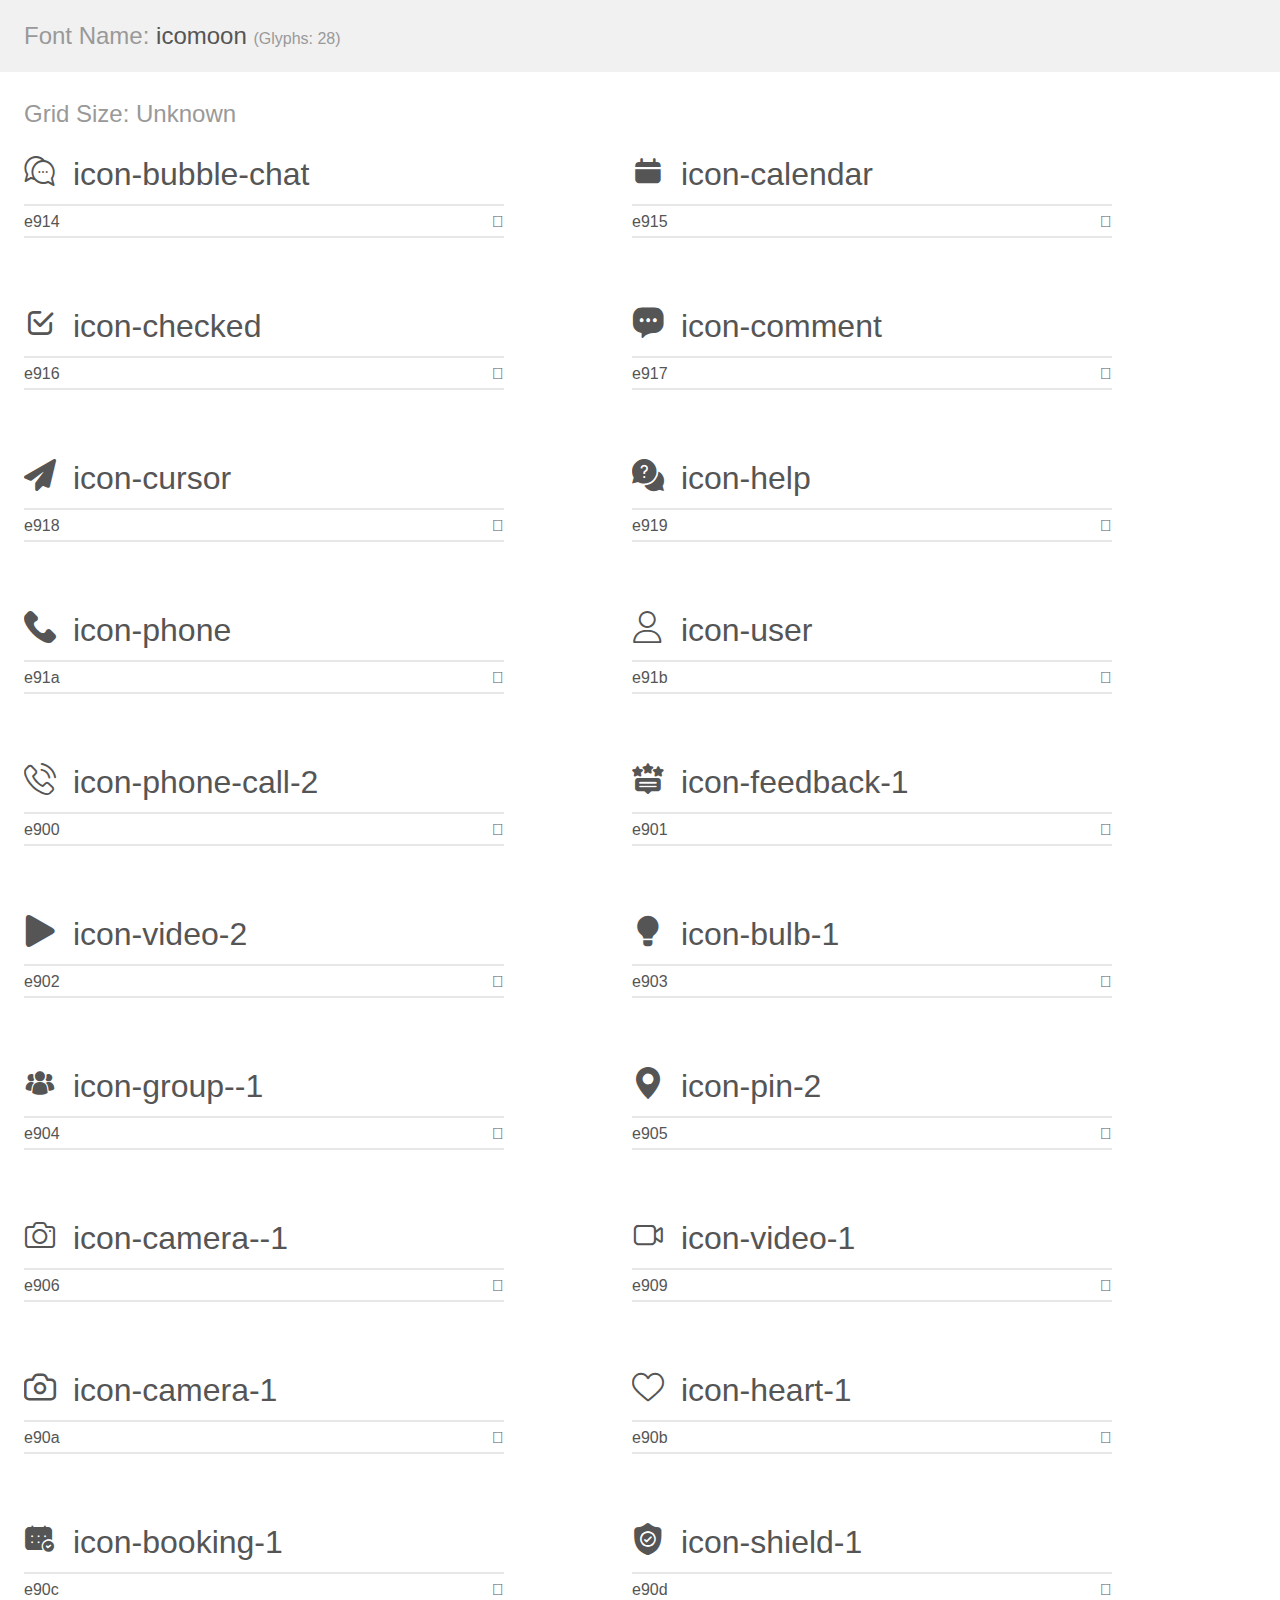
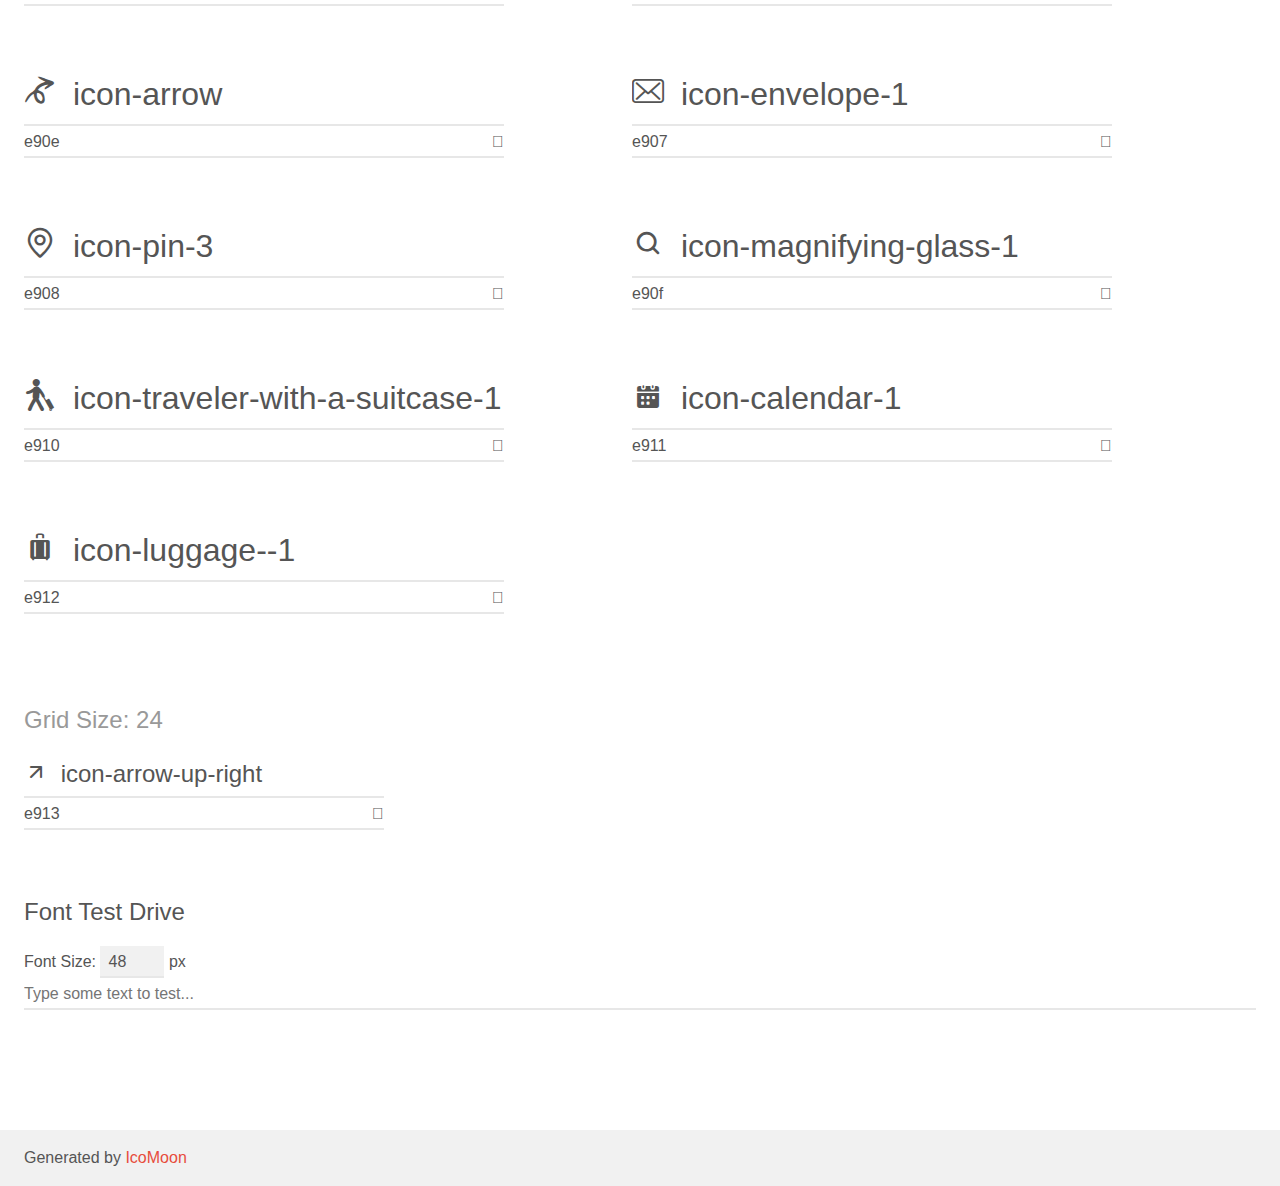
<file: assets/vendors/travhub-icons2/demo.html>
<!doctype html>
<html>
<head>
    <meta charset="utf-8">
    <title>IcoMoon Demo</title>
    <meta name="description" content="An Icon Font Generated By IcoMoon.io">
    <meta name="viewport" content="width=device-width, initial-scale=1">
    <link rel="stylesheet" href="demo-files/demo.css">
    <link rel="stylesheet" href="style.css"></head>
<body>
    <div class="bgc1 clearfix">
        <h1 class="mhmm mvm"><span class="fgc1">Font Name:</span> icomoon <small class="fgc1">(Glyphs:&nbsp;28)</small></h1>
    </div>
    <div class="clearfix mhl ptl">
        <h1 class="mvm mtn fgc1">Grid Size: Unknown</h1>
        <div class="glyph fs1">
            <div class="clearfix bshadow0 pbs">
                <span class="icon-bubble-chat"></span>
                <span class="mls"> icon-bubble-chat</span>
            </div>
            <fieldset class="fs0 size1of1 clearfix hidden-false">
                <input type="text" readonly value="e914" class="unit size1of2" />
                <input type="text" maxlength="1" readonly value="&#xe914;" class="unitRight size1of2 talign-right" />
            </fieldset>
            <div class="fs0 bshadow0 clearfix hidden-true">
                <span class="unit pvs fgc1">liga: </span>
                <input type="text" readonly value="" class="liga unitRight" />
            </div>
        </div>
        <div class="glyph fs1">
            <div class="clearfix bshadow0 pbs">
                <span class="icon-calendar"></span>
                <span class="mls"> icon-calendar</span>
            </div>
            <fieldset class="fs0 size1of1 clearfix hidden-false">
                <input type="text" readonly value="e915" class="unit size1of2" />
                <input type="text" maxlength="1" readonly value="&#xe915;" class="unitRight size1of2 talign-right" />
            </fieldset>
            <div class="fs0 bshadow0 clearfix hidden-true">
                <span class="unit pvs fgc1">liga: </span>
                <input type="text" readonly value="" class="liga unitRight" />
            </div>
        </div>
        <div class="glyph fs1">
            <div class="clearfix bshadow0 pbs">
                <span class="icon-checked"></span>
                <span class="mls"> icon-checked</span>
            </div>
            <fieldset class="fs0 size1of1 clearfix hidden-false">
                <input type="text" readonly value="e916" class="unit size1of2" />
                <input type="text" maxlength="1" readonly value="&#xe916;" class="unitRight size1of2 talign-right" />
            </fieldset>
            <div class="fs0 bshadow0 clearfix hidden-true">
                <span class="unit pvs fgc1">liga: </span>
                <input type="text" readonly value="" class="liga unitRight" />
            </div>
        </div>
        <div class="glyph fs1">
            <div class="clearfix bshadow0 pbs">
                <span class="icon-comment"></span>
                <span class="mls"> icon-comment</span>
            </div>
            <fieldset class="fs0 size1of1 clearfix hidden-false">
                <input type="text" readonly value="e917" class="unit size1of2" />
                <input type="text" maxlength="1" readonly value="&#xe917;" class="unitRight size1of2 talign-right" />
            </fieldset>
            <div class="fs0 bshadow0 clearfix hidden-true">
                <span class="unit pvs fgc1">liga: </span>
                <input type="text" readonly value="" class="liga unitRight" />
            </div>
        </div>
        <div class="glyph fs1">
            <div class="clearfix bshadow0 pbs">
                <span class="icon-cursor"></span>
                <span class="mls"> icon-cursor</span>
            </div>
            <fieldset class="fs0 size1of1 clearfix hidden-false">
                <input type="text" readonly value="e918" class="unit size1of2" />
                <input type="text" maxlength="1" readonly value="&#xe918;" class="unitRight size1of2 talign-right" />
            </fieldset>
            <div class="fs0 bshadow0 clearfix hidden-true">
                <span class="unit pvs fgc1">liga: </span>
                <input type="text" readonly value="" class="liga unitRight" />
            </div>
        </div>
        <div class="glyph fs1">
            <div class="clearfix bshadow0 pbs">
                <span class="icon-help"></span>
                <span class="mls"> icon-help</span>
            </div>
            <fieldset class="fs0 size1of1 clearfix hidden-false">
                <input type="text" readonly value="e919" class="unit size1of2" />
                <input type="text" maxlength="1" readonly value="&#xe919;" class="unitRight size1of2 talign-right" />
            </fieldset>
            <div class="fs0 bshadow0 clearfix hidden-true">
                <span class="unit pvs fgc1">liga: </span>
                <input type="text" readonly value="" class="liga unitRight" />
            </div>
        </div>
        <div class="glyph fs1">
            <div class="clearfix bshadow0 pbs">
                <span class="icon-phone"></span>
                <span class="mls"> icon-phone</span>
            </div>
            <fieldset class="fs0 size1of1 clearfix hidden-false">
                <input type="text" readonly value="e91a" class="unit size1of2" />
                <input type="text" maxlength="1" readonly value="&#xe91a;" class="unitRight size1of2 talign-right" />
            </fieldset>
            <div class="fs0 bshadow0 clearfix hidden-true">
                <span class="unit pvs fgc1">liga: </span>
                <input type="text" readonly value="" class="liga unitRight" />
            </div>
        </div>
        <div class="glyph fs1">
            <div class="clearfix bshadow0 pbs">
                <span class="icon-user"></span>
                <span class="mls"> icon-user</span>
            </div>
            <fieldset class="fs0 size1of1 clearfix hidden-false">
                <input type="text" readonly value="e91b" class="unit size1of2" />
                <input type="text" maxlength="1" readonly value="&#xe91b;" class="unitRight size1of2 talign-right" />
            </fieldset>
            <div class="fs0 bshadow0 clearfix hidden-true">
                <span class="unit pvs fgc1">liga: </span>
                <input type="text" readonly value="" class="liga unitRight" />
            </div>
        </div>
        <div class="glyph fs1">
            <div class="clearfix bshadow0 pbs">
                <span class="icon-phone-call-2"></span>
                <span class="mls"> icon-phone-call-2</span>
            </div>
            <fieldset class="fs0 size1of1 clearfix hidden-false">
                <input type="text" readonly value="e900" class="unit size1of2" />
                <input type="text" maxlength="1" readonly value="&#xe900;" class="unitRight size1of2 talign-right" />
            </fieldset>
            <div class="fs0 bshadow0 clearfix hidden-true">
                <span class="unit pvs fgc1">liga: </span>
                <input type="text" readonly value="" class="liga unitRight" />
            </div>
        </div>
        <div class="glyph fs1">
            <div class="clearfix bshadow0 pbs">
                <span class="icon-feedback-1"></span>
                <span class="mls"> icon-feedback-1</span>
            </div>
            <fieldset class="fs0 size1of1 clearfix hidden-false">
                <input type="text" readonly value="e901" class="unit size1of2" />
                <input type="text" maxlength="1" readonly value="&#xe901;" class="unitRight size1of2 talign-right" />
            </fieldset>
            <div class="fs0 bshadow0 clearfix hidden-true">
                <span class="unit pvs fgc1">liga: </span>
                <input type="text" readonly value="" class="liga unitRight" />
            </div>
        </div>
        <div class="glyph fs1">
            <div class="clearfix bshadow0 pbs">
                <span class="icon-video-2"></span>
                <span class="mls"> icon-video-2</span>
            </div>
            <fieldset class="fs0 size1of1 clearfix hidden-false">
                <input type="text" readonly value="e902" class="unit size1of2" />
                <input type="text" maxlength="1" readonly value="&#xe902;" class="unitRight size1of2 talign-right" />
            </fieldset>
            <div class="fs0 bshadow0 clearfix hidden-true">
                <span class="unit pvs fgc1">liga: </span>
                <input type="text" readonly value="" class="liga unitRight" />
            </div>
        </div>
        <div class="glyph fs1">
            <div class="clearfix bshadow0 pbs">
                <span class="icon-bulb-1"></span>
                <span class="mls"> icon-bulb-1</span>
            </div>
            <fieldset class="fs0 size1of1 clearfix hidden-false">
                <input type="text" readonly value="e903" class="unit size1of2" />
                <input type="text" maxlength="1" readonly value="&#xe903;" class="unitRight size1of2 talign-right" />
            </fieldset>
            <div class="fs0 bshadow0 clearfix hidden-true">
                <span class="unit pvs fgc1">liga: </span>
                <input type="text" readonly value="" class="liga unitRight" />
            </div>
        </div>
        <div class="glyph fs1">
            <div class="clearfix bshadow0 pbs">
                <span class="icon-group--1"></span>
                <span class="mls"> icon-group--1</span>
            </div>
            <fieldset class="fs0 size1of1 clearfix hidden-false">
                <input type="text" readonly value="e904" class="unit size1of2" />
                <input type="text" maxlength="1" readonly value="&#xe904;" class="unitRight size1of2 talign-right" />
            </fieldset>
            <div class="fs0 bshadow0 clearfix hidden-true">
                <span class="unit pvs fgc1">liga: </span>
                <input type="text" readonly value="" class="liga unitRight" />
            </div>
        </div>
        <div class="glyph fs1">
            <div class="clearfix bshadow0 pbs">
                <span class="icon-pin-2"></span>
                <span class="mls"> icon-pin-2</span>
            </div>
            <fieldset class="fs0 size1of1 clearfix hidden-false">
                <input type="text" readonly value="e905" class="unit size1of2" />
                <input type="text" maxlength="1" readonly value="&#xe905;" class="unitRight size1of2 talign-right" />
            </fieldset>
            <div class="fs0 bshadow0 clearfix hidden-true">
                <span class="unit pvs fgc1">liga: </span>
                <input type="text" readonly value="" class="liga unitRight" />
            </div>
        </div>
        <div class="glyph fs1">
            <div class="clearfix bshadow0 pbs">
                <span class="icon-camera--1"></span>
                <span class="mls"> icon-camera--1</span>
            </div>
            <fieldset class="fs0 size1of1 clearfix hidden-false">
                <input type="text" readonly value="e906" class="unit size1of2" />
                <input type="text" maxlength="1" readonly value="&#xe906;" class="unitRight size1of2 talign-right" />
            </fieldset>
            <div class="fs0 bshadow0 clearfix hidden-true">
                <span class="unit pvs fgc1">liga: </span>
                <input type="text" readonly value="" class="liga unitRight" />
            </div>
        </div>
        <div class="glyph fs1">
            <div class="clearfix bshadow0 pbs">
                <span class="icon-video-1"></span>
                <span class="mls"> icon-video-1</span>
            </div>
            <fieldset class="fs0 size1of1 clearfix hidden-false">
                <input type="text" readonly value="e909" class="unit size1of2" />
                <input type="text" maxlength="1" readonly value="&#xe909;" class="unitRight size1of2 talign-right" />
            </fieldset>
            <div class="fs0 bshadow0 clearfix hidden-true">
                <span class="unit pvs fgc1">liga: </span>
                <input type="text" readonly value="" class="liga unitRight" />
            </div>
        </div>
        <div class="glyph fs1">
            <div class="clearfix bshadow0 pbs">
                <span class="icon-camera-1"></span>
                <span class="mls"> icon-camera-1</span>
            </div>
            <fieldset class="fs0 size1of1 clearfix hidden-false">
                <input type="text" readonly value="e90a" class="unit size1of2" />
                <input type="text" maxlength="1" readonly value="&#xe90a;" class="unitRight size1of2 talign-right" />
            </fieldset>
            <div class="fs0 bshadow0 clearfix hidden-true">
                <span class="unit pvs fgc1">liga: </span>
                <input type="text" readonly value="" class="liga unitRight" />
            </div>
        </div>
        <div class="glyph fs1">
            <div class="clearfix bshadow0 pbs">
                <span class="icon-heart-1"></span>
                <span class="mls"> icon-heart-1</span>
            </div>
            <fieldset class="fs0 size1of1 clearfix hidden-false">
                <input type="text" readonly value="e90b" class="unit size1of2" />
                <input type="text" maxlength="1" readonly value="&#xe90b;" class="unitRight size1of2 talign-right" />
            </fieldset>
            <div class="fs0 bshadow0 clearfix hidden-true">
                <span class="unit pvs fgc1">liga: </span>
                <input type="text" readonly value="" class="liga unitRight" />
            </div>
        </div>
        <div class="glyph fs1">
            <div class="clearfix bshadow0 pbs">
                <span class="icon-booking-1"></span>
                <span class="mls"> icon-booking-1</span>
            </div>
            <fieldset class="fs0 size1of1 clearfix hidden-false">
                <input type="text" readonly value="e90c" class="unit size1of2" />
                <input type="text" maxlength="1" readonly value="&#xe90c;" class="unitRight size1of2 talign-right" />
            </fieldset>
            <div class="fs0 bshadow0 clearfix hidden-true">
                <span class="unit pvs fgc1">liga: </span>
                <input type="text" readonly value="" class="liga unitRight" />
            </div>
        </div>
        <div class="glyph fs1">
            <div class="clearfix bshadow0 pbs">
                <span class="icon-shield-1"></span>
                <span class="mls"> icon-shield-1</span>
            </div>
            <fieldset class="fs0 size1of1 clearfix hidden-false">
                <input type="text" readonly value="e90d" class="unit size1of2" />
                <input type="text" maxlength="1" readonly value="&#xe90d;" class="unitRight size1of2 talign-right" />
            </fieldset>
            <div class="fs0 bshadow0 clearfix hidden-true">
                <span class="unit pvs fgc1">liga: </span>
                <input type="text" readonly value="" class="liga unitRight" />
            </div>
        </div>
        <div class="glyph fs1">
            <div class="clearfix bshadow0 pbs">
                <span class="icon-arrow"></span>
                <span class="mls"> icon-arrow</span>
            </div>
            <fieldset class="fs0 size1of1 clearfix hidden-false">
                <input type="text" readonly value="e90e" class="unit size1of2" />
                <input type="text" maxlength="1" readonly value="&#xe90e;" class="unitRight size1of2 talign-right" />
            </fieldset>
            <div class="fs0 bshadow0 clearfix hidden-true">
                <span class="unit pvs fgc1">liga: </span>
                <input type="text" readonly value="" class="liga unitRight" />
            </div>
        </div>
        <div class="glyph fs1">
            <div class="clearfix bshadow0 pbs">
                <span class="icon-envelope-1"></span>
                <span class="mls"> icon-envelope-1</span>
            </div>
            <fieldset class="fs0 size1of1 clearfix hidden-false">
                <input type="text" readonly value="e907" class="unit size1of2" />
                <input type="text" maxlength="1" readonly value="&#xe907;" class="unitRight size1of2 talign-right" />
            </fieldset>
            <div class="fs0 bshadow0 clearfix hidden-true">
                <span class="unit pvs fgc1">liga: </span>
                <input type="text" readonly value="" class="liga unitRight" />
            </div>
        </div>
        <div class="glyph fs1">
            <div class="clearfix bshadow0 pbs">
                <span class="icon-pin-3"></span>
                <span class="mls"> icon-pin-3</span>
            </div>
            <fieldset class="fs0 size1of1 clearfix hidden-false">
                <input type="text" readonly value="e908" class="unit size1of2" />
                <input type="text" maxlength="1" readonly value="&#xe908;" class="unitRight size1of2 talign-right" />
            </fieldset>
            <div class="fs0 bshadow0 clearfix hidden-true">
                <span class="unit pvs fgc1">liga: </span>
                <input type="text" readonly value="" class="liga unitRight" />
            </div>
        </div>
        <div class="glyph fs1">
            <div class="clearfix bshadow0 pbs">
                <span class="icon-magnifying-glass-1"></span>
                <span class="mls"> icon-magnifying-glass-1</span>
            </div>
            <fieldset class="fs0 size1of1 clearfix hidden-false">
                <input type="text" readonly value="e90f" class="unit size1of2" />
                <input type="text" maxlength="1" readonly value="&#xe90f;" class="unitRight size1of2 talign-right" />
            </fieldset>
            <div class="fs0 bshadow0 clearfix hidden-true">
                <span class="unit pvs fgc1">liga: </span>
                <input type="text" readonly value="" class="liga unitRight" />
            </div>
        </div>
        <div class="glyph fs1">
            <div class="clearfix bshadow0 pbs">
                <span class="icon-traveler-with-a-suitcase-1"></span>
                <span class="mls"> icon-traveler-with-a-suitcase-1</span>
            </div>
            <fieldset class="fs0 size1of1 clearfix hidden-false">
                <input type="text" readonly value="e910" class="unit size1of2" />
                <input type="text" maxlength="1" readonly value="&#xe910;" class="unitRight size1of2 talign-right" />
            </fieldset>
            <div class="fs0 bshadow0 clearfix hidden-true">
                <span class="unit pvs fgc1">liga: </span>
                <input type="text" readonly value="" class="liga unitRight" />
            </div>
        </div>
        <div class="glyph fs1">
            <div class="clearfix bshadow0 pbs">
                <span class="icon-calendar-1"></span>
                <span class="mls"> icon-calendar-1</span>
            </div>
            <fieldset class="fs0 size1of1 clearfix hidden-false">
                <input type="text" readonly value="e911" class="unit size1of2" />
                <input type="text" maxlength="1" readonly value="&#xe911;" class="unitRight size1of2 talign-right" />
            </fieldset>
            <div class="fs0 bshadow0 clearfix hidden-true">
                <span class="unit pvs fgc1">liga: </span>
                <input type="text" readonly value="" class="liga unitRight" />
            </div>
        </div>
        <div class="glyph fs1">
            <div class="clearfix bshadow0 pbs">
                <span class="icon-luggage--1"></span>
                <span class="mls"> icon-luggage--1</span>
            </div>
            <fieldset class="fs0 size1of1 clearfix hidden-false">
                <input type="text" readonly value="e912" class="unit size1of2" />
                <input type="text" maxlength="1" readonly value="&#xe912;" class="unitRight size1of2 talign-right" />
            </fieldset>
            <div class="fs0 bshadow0 clearfix hidden-true">
                <span class="unit pvs fgc1">liga: </span>
                <input type="text" readonly value="" class="liga unitRight" />
            </div>
        </div>
    </div>
    <div class="clearfix mhl ptl">
        <h1 class="mvm mtn fgc1">Grid Size: 24</h1>
        <div class="glyph fs2">
            <div class="clearfix bshadow0 pbs">
                <span class="icon-arrow-up-right"></span>
                <span class="mls"> icon-arrow-up-right</span>
            </div>
            <fieldset class="fs0 size1of1 clearfix hidden-false">
                <input type="text" readonly value="e913" class="unit size1of2" />
                <input type="text" maxlength="1" readonly value="&#xe913;" class="unitRight size1of2 talign-right" />
            </fieldset>
            <div class="fs0 bshadow0 clearfix hidden-true">
                <span class="unit pvs fgc1">liga: </span>
                <input type="text" readonly value="" class="liga unitRight" />
            </div>
        </div>
    </div>

    <!--[if gt IE 8]><!-->
    <div class="mhl clearfix mbl">
        <h1>Font Test Drive</h1>
        <label>
            Font Size: <input id="fontSize" type="number" class="textbox0 mbm"
            min="8" value="48" />
            px
        </label>
        <input id="testText" type="text" class="phl size1of1 mvl"
        placeholder="Type some text to test..." value=""/>
        <div id="testDrive" class="icon-" style="font-family: icomoon">&nbsp;
        </div>
    </div>
    <!--<![endif]-->
    <div class="bgc1 clearfix">
        <p class="mhl">Generated by <a href="https://icomoon.io/app">IcoMoon</a></p>
    </div>

    <script src="demo-files/demo.js"></script>
</body>
</html>
</file>
<file: assets/vendors/jarallax/jarallax.css>
.jarallax {
    position: relative;
    z-index: 0;
}
.jarallax > .jarallax-img {
    position: absolute;
    object-fit: cover;
    /* support for plugin https://github.com/bfred-it/object-fit-images */
    font-family: 'object-fit: cover;';
    top: 0;
    left: 0;
    width: 100%;
    height: 100%;
    z-index: -1;
}
</file>
<file: assets/vendors/daterangepicker-master/daterangepicker.css>
.daterangepicker {
    position: absolute;
    color: inherit;
    background-color: #fff;
    border-radius: 4px;
    border: 1px solid #ddd;
    width: 278px;
    max-width: none;
    padding: 0;
    margin-top: 7px;
    top: 100px;
    left: 20px;
    z-index: 3001;
    display: none;
    font-family: arial;
    font-size: 15px;
    line-height: 1em;
  }
  
  .daterangepicker:before, .daterangepicker:after {
    position: absolute;
    display: inline-block;
    border-bottom-color: rgba(0, 0, 0, 0.2);
    content: '';
  }
  
  .daterangepicker:before {
    top: -7px;
    border-right: 7px solid transparent;
    border-left: 7px solid transparent;
    border-bottom: 7px solid #ccc;
  }
  
  .daterangepicker:after {
    top: -6px;
    border-right: 6px solid transparent;
    border-bottom: 6px solid #fff;
    border-left: 6px solid transparent;
  }
  
  .daterangepicker.opensleft:before {
    right: 9px;
  }
  
  .daterangepicker.opensleft:after {
    right: 10px;
  }
  
  .daterangepicker.openscenter:before {
    left: 0;
    right: 0;
    width: 0;
    margin-left: auto;
    margin-right: auto;
  }
  
  .daterangepicker.openscenter:after {
    left: 0;
    right: 0;
    width: 0;
    margin-left: auto;
    margin-right: auto;
  }
  
  .daterangepicker.opensright:before {
    left: 9px;
  }
  
  .daterangepicker.opensright:after {
    left: 10px;
  }
  
  .daterangepicker.drop-up {
    margin-top: -7px;
  }
  
  .daterangepicker.drop-up:before {
    top: initial;
    bottom: -7px;
    border-bottom: initial;
    border-top: 7px solid #ccc;
  }
  
  .daterangepicker.drop-up:after {
    top: initial;
    bottom: -6px;
    border-bottom: initial;
    border-top: 6px solid #fff;
  }
  
  .daterangepicker.single .daterangepicker .ranges, .daterangepicker.single .drp-calendar {
    float: none;
  }
  
  .daterangepicker.single .drp-selected {
    display: none;
  }
  
  .daterangepicker.show-calendar .drp-calendar {
    display: block;
  }
  
  .daterangepicker.show-calendar .drp-buttons {
    display: block;
  }
  
  .daterangepicker.auto-apply .drp-buttons {
    display: none;
  }
  
  .daterangepicker .drp-calendar {
    display: none;
    max-width: 270px;
  }
  
  .daterangepicker .drp-calendar.left {
    padding: 8px 0 8px 8px;
  }
  
  .daterangepicker .drp-calendar.right {
    padding: 8px;
  }
  
  .daterangepicker .drp-calendar.single .calendar-table {
    border: none;
  }
  
  .daterangepicker .calendar-table .next span, .daterangepicker .calendar-table .prev span {
    color: #fff;
    border: solid black;
    border-width: 0 2px 2px 0;
    border-radius: 0;
    display: inline-block;
    padding: 3px;
  }
  
  .daterangepicker .calendar-table .next span {
    transform: rotate(-45deg);
    -webkit-transform: rotate(-45deg);
  }
  
  .daterangepicker .calendar-table .prev span {
    transform: rotate(135deg);
    -webkit-transform: rotate(135deg);
  }
  
  .daterangepicker .calendar-table th, .daterangepicker .calendar-table td {
    white-space: nowrap;
    text-align: center;
    vertical-align: middle;
    min-width: 32px;
    width: 32px;
    height: 24px;
    line-height: 24px;
    font-size: 12px;
    border-radius: 4px;
    border: 1px solid transparent;
    white-space: nowrap;
    cursor: pointer;
  }
  
  .daterangepicker .calendar-table {
    border: 1px solid #fff;
    border-radius: 4px;
    background-color: #fff;
  }
  
  .daterangepicker .calendar-table table {
    width: 100%;
    margin: 0;
    border-spacing: 0;
    border-collapse: collapse;
  }
  
  .daterangepicker td.available:hover, .daterangepicker th.available:hover {
    background-color: #eee;
    border-color: transparent;
    color: inherit;
  }
  
  .daterangepicker td.week, .daterangepicker th.week {
    font-size: 80%;
    color: #ccc;
  }
  
  .daterangepicker td.off, .daterangepicker td.off.in-range, .daterangepicker td.off.start-date, .daterangepicker td.off.end-date {
    background-color: #fff;
    border-color: transparent;
    color: #999;
  }
  
  .daterangepicker td.in-range {
    background-color: #ebf4f8;
    border-color: transparent;
    color: #000;
    border-radius: 0;
  }
  
  .daterangepicker td.start-date {
    border-radius: 4px 0 0 4px;
  }
  
  .daterangepicker td.end-date {
    border-radius: 0 4px 4px 0;
  }
  
  .daterangepicker td.start-date.end-date {
    border-radius: 4px;
  }
  
  .daterangepicker td.active, .daterangepicker td.active:hover {
    background-color: #357ebd;
    border-color: transparent;
    color: #fff;
  }
  
  .daterangepicker th.month {
    width: auto;
  }
  
  .daterangepicker td.disabled, .daterangepicker option.disabled {
    color: #999;
    cursor: not-allowed;
    text-decoration: line-through;
  }
  
  .daterangepicker select.monthselect, .daterangepicker select.yearselect {
    font-size: 12px;
    padding: 1px;
    height: auto;
    margin: 0;
    cursor: default;
  }
  
  .daterangepicker select.monthselect {
    margin-right: 2%;
    width: 56%;
  }
  
  .daterangepicker select.yearselect {
    width: 40%;
  }
  
  .daterangepicker select.hourselect, .daterangepicker select.minuteselect, .daterangepicker select.secondselect, .daterangepicker select.ampmselect {
    width: 50px;
    margin: 0 auto;
    background: #eee;
    border: 1px solid #eee;
    padding: 2px;
    outline: 0;
    font-size: 12px;
  }
  
  .daterangepicker .calendar-time {
    text-align: center;
    margin: 4px auto 0 auto;
    line-height: 30px;
    position: relative;
  }
  
  .daterangepicker .calendar-time select.disabled {
    color: #ccc;
    cursor: not-allowed;
  }
  
  .daterangepicker .drp-buttons {
    clear: both;
    text-align: right;
    padding: 8px;
    border-top: 1px solid #ddd;
    display: none;
    line-height: 12px;
    vertical-align: middle;
  }
  
  .daterangepicker .drp-selected {
    display: inline-block;
    font-size: 12px;
    padding-right: 8px;
  }
  
  .daterangepicker .drp-buttons .btn {
    margin-left: 8px;
    font-size: 12px;
    font-weight: bold;
    padding: 4px 8px;
  }
  
  .daterangepicker.show-ranges.single.rtl .drp-calendar.left {
    border-right: 1px solid #ddd;
  }
  
  .daterangepicker.show-ranges.single.ltr .drp-calendar.left {
    border-left: 1px solid #ddd;
  }
  
  .daterangepicker.show-ranges.rtl .drp-calendar.right {
    border-right: 1px solid #ddd;
  }
  
  .daterangepicker.show-ranges.ltr .drp-calendar.left {
    border-left: 1px solid #ddd;
  }
  
  .daterangepicker .ranges {
    float: none;
    text-align: left;
    margin: 0;
  }
  
  .daterangepicker.show-calendar .ranges {
    margin-top: 8px;
  }
  
  .daterangepicker .ranges ul {
    list-style: none;
    margin: 0 auto;
    padding: 0;
    width: 100%;
  }
  
  .daterangepicker .ranges li {
    font-size: 12px;
    padding: 8px 12px;
    cursor: pointer;
  }
  
  .daterangepicker .ranges li:hover {
    background-color: #eee;
  }
  
  .daterangepicker .ranges li.active {
    background-color: #08c;
    color: #fff;
  }
  
  /*  Larger Screen Styling */
  @media (min-width: 564px) {
    .daterangepicker {
      width: auto;
    }
  
    .daterangepicker .ranges ul {
      width: 140px;
    }
  
    .daterangepicker.single .ranges ul {
      width: 100%;
    }
  
    .daterangepicker.single .drp-calendar.left {
      clear: none;
    }
  
    .daterangepicker.single .ranges, .daterangepicker.single .drp-calendar {
      float: left;
    }
  
    .daterangepicker {
      direction: ltr;
      text-align: left;
    }
  
    .daterangepicker .drp-calendar.left {
      clear: left;
      margin-right: 0;
    }
  
    .daterangepicker .drp-calendar.left .calendar-table {
      border-right: none;
      border-top-right-radius: 0;
      border-bottom-right-radius: 0;
    }
  
    .daterangepicker .drp-calendar.right {
      margin-left: 0;
    }
  
    .daterangepicker .drp-calendar.right .calendar-table {
      border-left: none;
      border-top-left-radius: 0;
      border-bottom-left-radius: 0;
    }
  
    .daterangepicker .drp-calendar.left .calendar-table {
      padding-right: 8px;
    }
  
    .daterangepicker .ranges, .daterangepicker .drp-calendar {
      float: left;
    }
  }
  
  @media (min-width: 730px) {
    .daterangepicker .ranges {
      width: auto;
    }
  
    .daterangepicker .ranges {
      float: left;
    }
  
    .daterangepicker.rtl .ranges {
      float: right;
    }
  
    .daterangepicker .drp-calendar.left {
      clear: none !important;
    }
  }
</file>
<file: assets/vendors/travhub-icons/style.css>
/*!
*    ______ _       _   _
*    |  ____| |     | | (_)
*    | |__  | | __ _| |_ _  ___ ___  _ __
*    |  __| | |/ _` | __| |/ __/ _ \| '_ \
*    | |    | | (_| | |_| | (_| (_) | | | |
*    |_|    |_|\__,_|\__|_|\___\___/|_| |_|
*
*         https://www.flaticon.com
*/

@font-face {
    font-family: "flaticon_mycollection";
    src: url("./flaticon_mycollection.woff2?4b871aa8f64d267b0fc12e34adf4ba0a") format("woff2"),
url("./flaticon_mycollection.woff?4b871aa8f64d267b0fc12e34adf4ba0a") format("woff"),
url("./flaticon_mycollection.eot?4b871aa8f64d267b0fc12e34adf4ba0a#iefix") format("embedded-opentype"),
url("./flaticon_mycollection.ttf?4b871aa8f64d267b0fc12e34adf4ba0a") format("truetype"),
url("./flaticon_mycollection.svg?4b871aa8f64d267b0fc12e34adf4ba0a#flaticon_mycollection") format("svg")
}

i[class^="flaticon-"]:before, i[class*=" flaticon-"]:before {
    font-family: flaticon_mycollection !important;
    font-style: normal;
    font-weight: normal !important;
    font-variant: normal;
    text-transform: none;
    line-height: 1;
    -webkit-font-smoothing: antialiased;
    -moz-osx-font-smoothing: grayscale;
}

.flaticon-share:before {
    content: "\f101";
}
.flaticon-quote:before {
    content: "\f102";
}
.flaticon-time:before {
    content: "\f103";
}
.flaticon-right-arrow:before {
    content: "\f104";
}
.flaticon-left-arrow:before {
    content: "\f105";
}
.flaticon-downward-arrow:before {
    content: "\f106";
}
.flaticon-date:before {
    content: "\f107";
}
.flaticon-straight-quotes:before {
    content: "\f108";
}
.flaticon-phone-call:before {
    content: "\f109";
}
.flaticon-calendar:before {
    content: "\f10a";
}
.flaticon-pin:before {
    content: "\f10b";
}
.flaticon-three-o-clock-clock:before {
    content: "\f10c";
}
.flaticon-mail:before {
    content: "\f10d";
}
.flaticon-suitcase:before {
    content: "\f10e";
}
.flaticon-traveler-with-a-suitcase:before {
    content: "\f10f";
}
.flaticon-top-right:before {
    content: "\f110";
}
.flaticon-top-right-1:before {
    content: "\f111";
}
.flaticon-add:before {
    content: "\f112";
}
.flaticon-signpost:before {
    content: "\f113";
}
.flaticon-shield:before {
    content: "\f114";
}
.flaticon-booking:before {
    content: "\f115";
}
.flaticon-star:before {
    content: "\f116";
}
.flaticon-feedback:before {
    content: "\f117";
}
.flaticon-calendar-silhouette:before {
    content: "\f118";
}
.flaticon-bulb:before {
    content: "\f119";
}
.flaticon-play-button-arrowhead:before {
    content: "\f11a";
}
.flaticon-camera:before {
    content: "\f11b";
}
.flaticon-facebook:before {
    content: "\f11c";
}
.flaticon-twitter:before {
    content: "\f11d";
}
.flaticon-twitter-1:before {
    content: "\f11e";
}
.flaticon-pinterest:before {
    content: "\f11f";
}
.flaticon-linkedin:before {
    content: "\f120";
}
.flaticon-left-quote:before {
    content: "\f121";
}
.flaticon-pin-1:before {
    content: "\f122";
}
.flaticon-search:before {
    content: "\f123";
}
.flaticon-chat:before {
    content: "\f124";
}
.flaticon-luggage:before {
    content: "\f125";
}
.flaticon-group:before {
    content: "\f126";
}
.flaticon-appointment:before {
    content: "\f127";
}
.flaticon-customer:before {
    content: "\f128";
}
.flaticon-play-button:before {
    content: "\f129";
}
.flaticon-global:before {
    content: "\f12a";
}
.flaticon-money:before {
    content: "\f12b";
}
.flaticon-distance:before {
    content: "\f12c";
}
.flaticon-road:before {
    content: "\f12d";
}
.flaticon-check:before {
    content: "\f12e";
}
.flaticon-close:before {
    content: "\f12f";
}
.flaticon-plus:before {
    content: "\f130";
}
.flaticon-minus:before {
    content: "\f131";
}
.flaticon-camera-1:before {
    content: "\f132";
}
.flaticon-heart:before {
    content: "\f133";
}
.flaticon-heart-1:before {
    content: "\f134";
}
.flaticon-video:before {
    content: "\f135";
}
.flaticon-camera-2:before {
    content: "\f136";
}
</file>
<file: assets/vendors/travhub-icons2/style.css>
@font-face {
  font-family: 'icomoon';
  src:  url('fonts/icomoon.eot?pterua');
  src:  url('fonts/icomoon.eot?pterua#iefix') format('embedded-opentype'),
    url('fonts/icomoon.ttf?pterua') format('truetype'),
    url('fonts/icomoon.woff?pterua') format('woff'),
    url('fonts/icomoon.svg?pterua#icomoon') format('svg');
  font-weight: normal;
  font-style: normal;
  font-display: block;
}

[class^="icon-"], [class*=" icon-"] {
  /* use !important to prevent issues with browser extensions that change fonts */
  font-family: 'icomoon' !important;
  speak: never;
  font-style: normal;
  font-weight: normal;
  font-variant: normal;
  text-transform: none;
  line-height: 1;

  /* Better Font Rendering =========== */
  -webkit-font-smoothing: antialiased;
  -moz-osx-font-smoothing: grayscale;
}

.icon-bubble-chat:before {
  content: "\e914";
}
.icon-calendar:before {
  content: "\e915";
}
.icon-checked:before {
  content: "\e916";
}
.icon-comment:before {
  content: "\e917";
}
.icon-cursor:before {
  content: "\e918";
}
.icon-help:before {
  content: "\e919";
}
.icon-phone:before {
  content: "\e91a";
}
.icon-user:before {
  content: "\e91b";
}
.icon-phone-call-2:before {
  content: "\e900";
}
.icon-feedback-1:before {
  content: "\e901";
}
.icon-video-2:before {
  content: "\e902";
}
.icon-bulb-1:before {
  content: "\e903";
}
.icon-group--1:before {
  content: "\e904";
}
.icon-pin-2:before {
  content: "\e905";
}
.icon-camera--1:before {
  content: "\e906";
}
.icon-video-1:before {
  content: "\e909";
}
.icon-camera-1:before {
  content: "\e90a";
}
.icon-heart-1:before {
  content: "\e90b";
}
.icon-booking-1:before {
  content: "\e90c";
}
.icon-shield-1:before {
  content: "\e90d";
}
.icon-arrow:before {
  content: "\e90e";
}
.icon-envelope-1:before {
  content: "\e907";
}
.icon-pin-3:before {
  content: "\e908";
}
.icon-magnifying-glass-1:before {
  content: "\e90f";
}
.icon-traveler-with-a-suitcase-1:before {
  content: "\e910";
}
.icon-calendar-1:before {
  content: "\e911";
}
.icon-luggage--1:before {
  content: "\e912";
}
.icon-arrow-up-right:before {
  content: "\e913";
}
</file>
